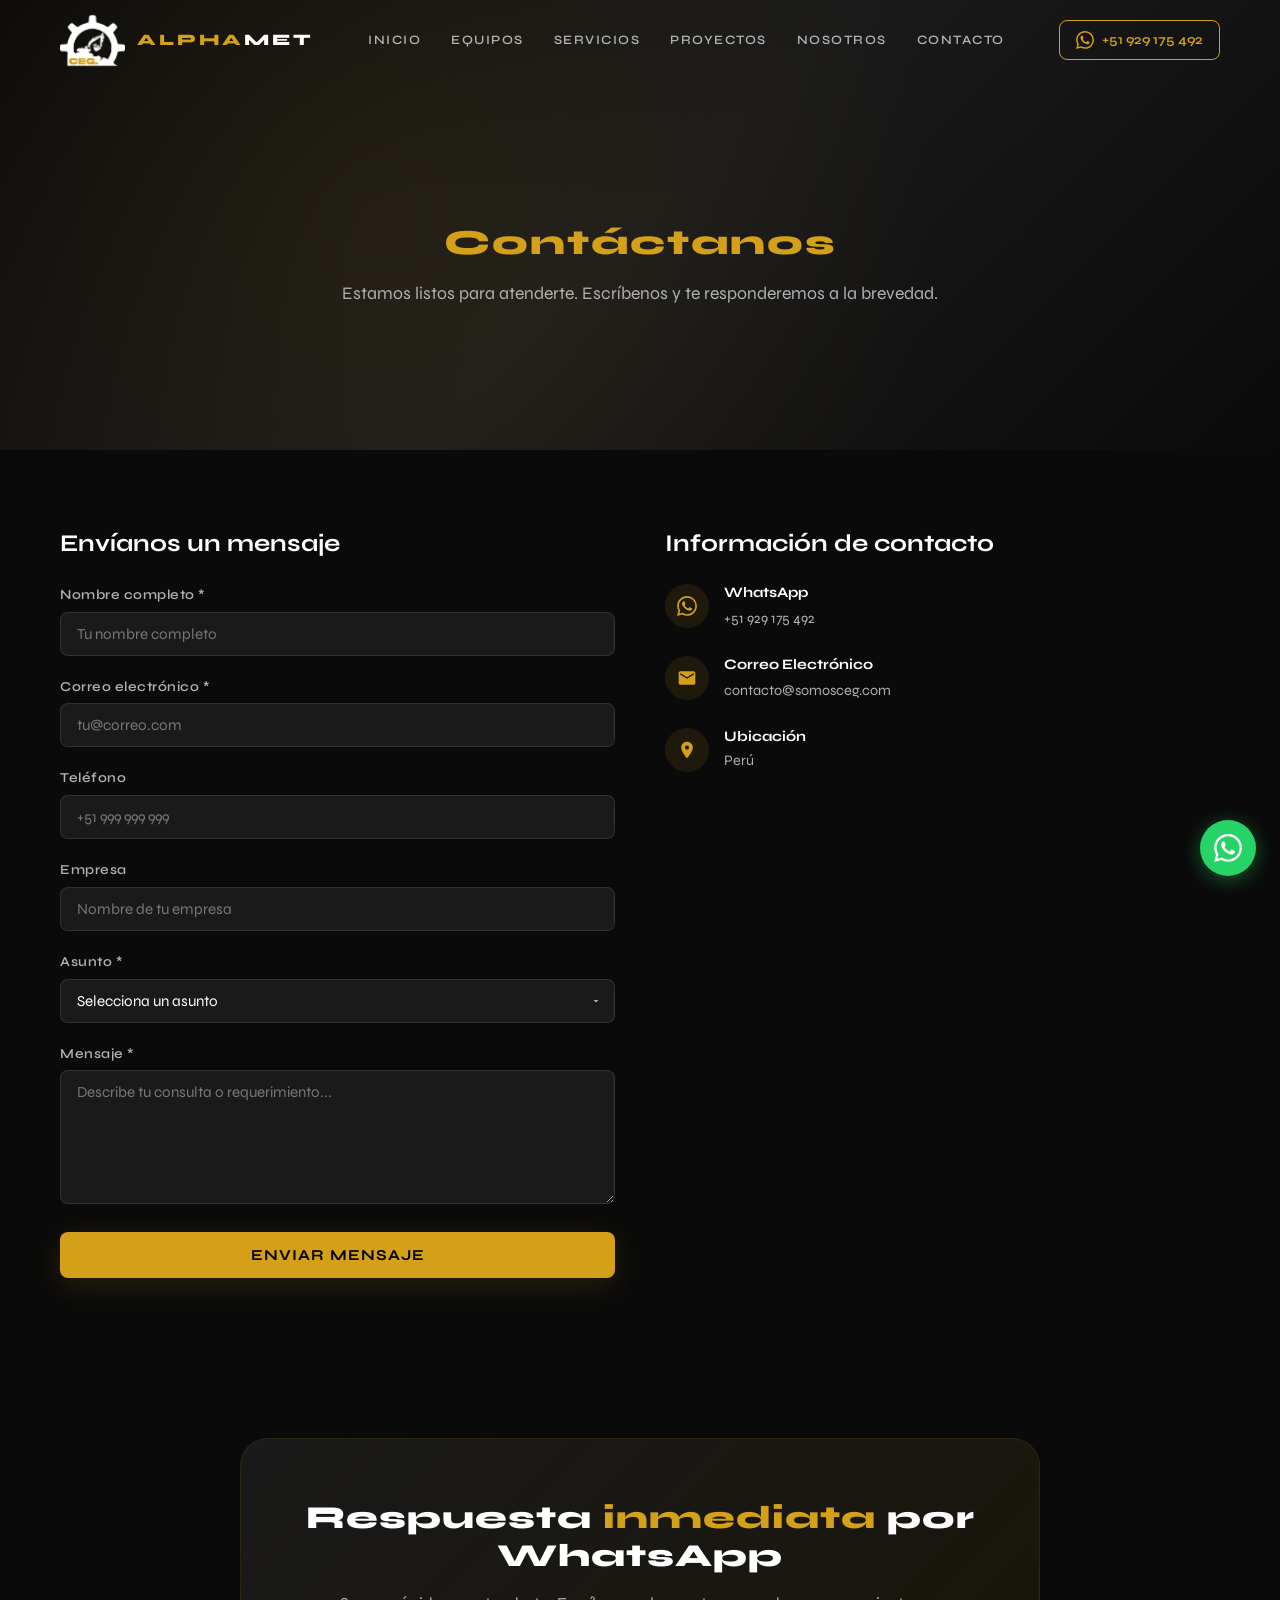
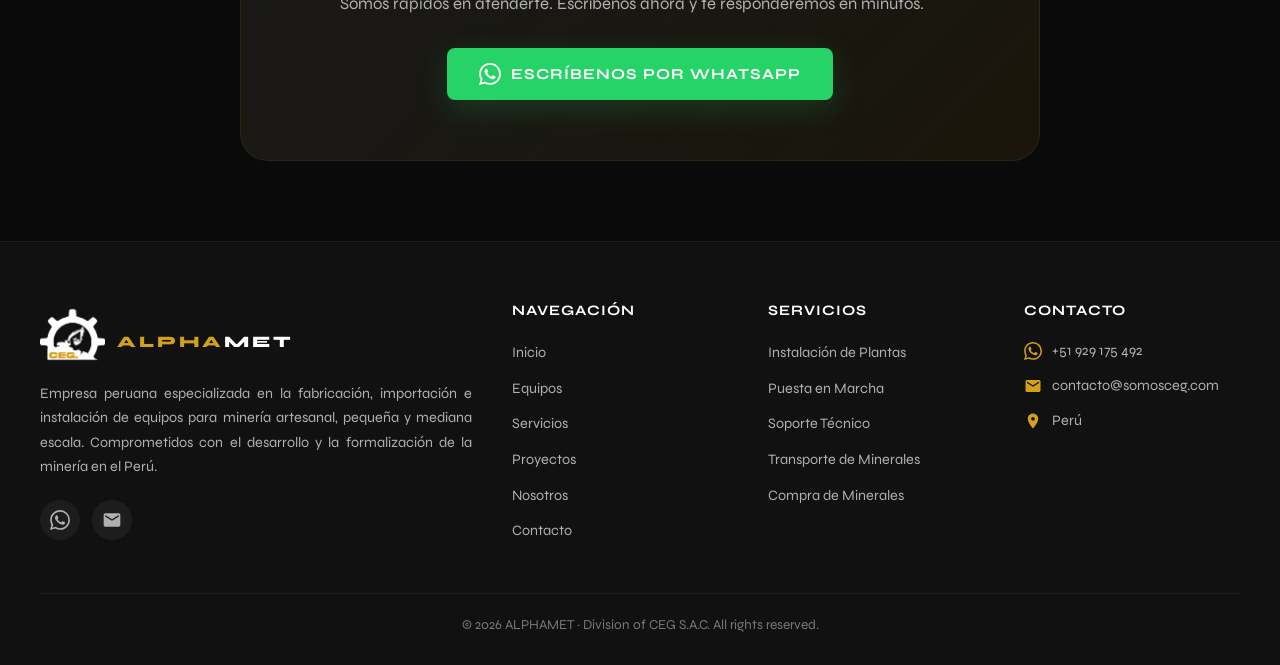
<file: contacto.html>
<!DOCTYPE html>
<html lang="es">
<head>
  <meta charset="UTF-8">
  <meta name="viewport" content="width=device-width, initial-scale=1.0">
  <title>Contacto - ALPHAMET | Cotización de Equipos y Soluciones para Procesamiento Mineral</title>
  <meta name="description" content="Solicita información sobre nuestros equipos, instalación de plantas y servicios técnicos para tu operación. WhatsApp: +51 929 175 492. Atención y Cnsultas 24/7.">
  <meta name="keywords" content="contacto ALPHAMET, cotizacion equipos procesamiento mineral, WhatsApp atencion tecnica, instalacion plantas gravimetricas Peru, espiral concentradora, mesa gravimetrica">
  <meta name="robots" content="index, follow">
  <meta property="og:title" content="Contacto - ALPHAMET">
  <meta property="og:description" content="Contáctanos para cotizaciones y servicios de equipamiento minero en Perú.">
  <link rel="icon" type="image/png" href="assets/icons/favicon.png">
  <link rel="stylesheet" href="/css/styles.css">

  <!-- Meta Pixel Code -->
  <script>
  !function(f,b,e,v,n,t,s)
  {if(f.fbq)return;n=f.fbq=function(){n.callMethod?
  n.callMethod.apply(n,arguments):n.queue.push(arguments)};
  if(!f._fbq)f._fbq=n;n.push=n;n.loaded=!0;n.version='2.0';
  n.queue=[];t=b.createElement(e);t.async=!0;
  t.src=v;s=b.getElementsByTagName(e)[0];
  s.parentNode.insertBefore(t,s)}(window, document,'script',
  'https://connect.facebook.net/en_US/fbevents.js');
  fbq('init', '1701623387689000');
  fbq('track', 'PageView');
  </script>
  <noscript><img height="1" width="1" style="display:none"
  src="https://www.facebook.com/tr?id=1701623387689000&ev=PageView&noscript=1"
  /></noscript>
  <!-- End Meta Pixel Code -->
</head>
<body>

  <!-- HEADER -->
  <header class="header">
    <div class="header__container">
      <a href="/" class="header__logo"><img src="assets/icons/logo.png" alt="ALPHAMET" loading="lazy"><span class="header__logo-text"><span class="logo-alpha">ALPHA</span><span class="logo-met">MET</span></span></a>
      <nav class="header__nav">
        <a href="/">Inicio</a><a href="/equipos.html">Equipos</a><a href="/servicios.html">Servicios</a><a href="/proyectos.html">Proyectos</a><a href="/nosotros.html">Nosotros</a><a href="/contacto.html">Contacto</a>
        <div class="header__cta-mobile">
          <a href="https://wa.me/51929175492" target="_blank" rel="noopener" class="btn-whatsapp-nav">
            <svg viewBox="0 0 24 24"><path d="M17.472 14.382c-.297-.149-1.758-.867-2.03-.967-.273-.099-.471-.148-.67.15-.197.297-.767.966-.94 1.164-.173.199-.347.223-.644.075-.297-.15-1.255-.463-2.39-1.475-.883-.788-1.48-1.761-1.653-2.059-.173-.297-.018-.458.13-.606.134-.133.298-.347.446-.52.149-.174.198-.298.298-.497.099-.198.05-.371-.025-.52-.075-.149-.669-1.612-.916-2.207-.242-.579-.487-.5-.669-.51-.173-.008-.371-.01-.57-.01-.198 0-.52.074-.792.372-.272.297-1.04 1.016-1.04 2.479 0 1.462 1.065 2.875 1.213 3.074.149.198 2.096 3.2 5.077 4.487.709.306 1.262.489 1.694.625.712.227 1.36.195 1.871.118.571-.085 1.758-.719 2.006-1.413.248-.694.248-1.289.173-1.413-.074-.124-.272-.198-.57-.347m-5.421 7.403h-.004a9.87 9.87 0 01-5.031-1.378l-.361-.214-3.741.982.998-3.648-.235-.374a9.86 9.86 0 01-1.51-5.26c.001-5.45 4.436-9.884 9.888-9.884 2.64 0 5.122 1.03 6.988 2.898a9.825 9.825 0 012.893 6.994c-.003 5.45-4.437 9.884-9.885 9.884m8.413-18.297A11.815 11.815 0 0012.05 0C5.495 0 .16 5.335.157 11.892c0 2.096.547 4.142 1.588 5.945L.057 24l6.305-1.654a11.882 11.882 0 005.683 1.448h.005c6.554 0 11.89-5.335 11.893-11.893a11.821 11.821 0 00-3.48-8.413z"/></svg>
            +51 929 175 492
          </a>
        </div>
      </nav>
      <div class="header__cta">
        <a href="https://wa.me/51929175492" target="_blank" rel="noopener" class="btn-whatsapp-nav">
          <svg viewBox="0 0 24 24"><path d="M17.472 14.382c-.297-.149-1.758-.867-2.03-.967-.273-.099-.471-.148-.67.15-.197.297-.767.966-.94 1.164-.173.199-.347.223-.644.075-.297-.15-1.255-.463-2.39-1.475-.883-.788-1.48-1.761-1.653-2.059-.173-.297-.018-.458.13-.606.134-.133.298-.347.446-.52.149-.174.198-.298.298-.497.099-.198.05-.371-.025-.52-.075-.149-.669-1.612-.916-2.207-.242-.579-.487-.5-.669-.51-.173-.008-.371-.01-.57-.01-.198 0-.52.074-.792.372-.272.297-1.04 1.016-1.04 2.479 0 1.462 1.065 2.875 1.213 3.074.149.198 2.096 3.2 5.077 4.487.709.306 1.262.489 1.694.625.712.227 1.36.195 1.871.118.571-.085 1.758-.719 2.006-1.413.248-.694.248-1.289.173-1.413-.074-.124-.272-.198-.57-.347m-5.421 7.403h-.004a9.87 9.87 0 01-5.031-1.378l-.361-.214-3.741.982.998-3.648-.235-.374a9.86 9.86 0 01-1.51-5.26c.001-5.45 4.436-9.884 9.888-9.884 2.64 0 5.122 1.03 6.988 2.898a9.825 9.825 0 012.893 6.994c-.003 5.45-4.437 9.884-9.885 9.884m8.413-18.297A11.815 11.815 0 0012.05 0C5.495 0 .16 5.335.157 11.892c0 2.096.547 4.142 1.588 5.945L.057 24l6.305-1.654a11.882 11.882 0 005.683 1.448h.005c6.554 0 11.89-5.335 11.893-11.893a11.821 11.821 0 00-3.48-8.413z"/></svg>
          +51 929 175 492
        </a>
      </div>
      <button class="header__toggle" aria-label="Abrir menú"><span></span><span></span><span></span></button>
    </div>
  </header>

  <!-- PAGE HERO -->
  <section class="page-hero">
    <div class="page-hero__content">
      <h1 class="page-hero__title"><span>Contáctanos</span></h1>
      <p class="page-hero__subtitle">Estamos listos para atenderte. Escríbenos y te responderemos a la brevedad.</p>
    </div>
  </section>

  <!-- FORMULARIO Y CONTACTO -->
  <section class="section">
    <div class="container">
      <div class="contact-grid">
        <!-- Formulario -->
        <div class="contact-form fade-in">
          <h2 class="contact-form__title">Envíanos un mensaje</h2>
          <form action="https://formspree.io/f/mpqboaby" method="POST">
            <div class="form-group">
              <label for="nombre">Nombre completo *</label>
              <input type="text" id="nombre" name="nombre" placeholder="Tu nombre completo" required>
            </div>
            <div class="form-group">
              <label for="email">Correo electrónico *</label>
              <input type="email" id="email" name="email" placeholder="tu@correo.com" required>
            </div>
            <div class="form-group">
              <label for="telefono">Teléfono</label>
              <input type="tel" id="telefono" name="telefono" placeholder="+51 999 999 999">
            </div>
            <div class="form-group">
              <label for="empresa">Empresa</label>
              <input type="text" id="empresa" name="empresa" placeholder="Nombre de tu empresa">
            </div>
            <div class="form-group">
              <label for="asunto">Asunto *</label>
              <select id="asunto" name="asunto" required>
                <option value="">Selecciona un asunto</option>
                <option value="Cotización equipos">Cotización de Equipos</option>
                <option value="Servicios">Servicios</option>
                <option value="Proyectos">Proyectos</option>
                <option value="Otro">Otro</option>
              </select>
            </div>
            <div class="form-group">
              <label for="mensaje">Mensaje *</label>
              <textarea id="mensaje" name="mensaje" rows="6" placeholder="Describe tu consulta o requerimiento..." required></textarea>
            </div>
            <input type="text" name="_gotcha" style="display:none">
            <button type="submit" class="btn btn-primary btn-block">Enviar Mensaje</button>
          </form>
        </div>

        <!-- Información de contacto -->
        <div class="contact-info fade-in">
          <h2 class="contact-form__title">Información de contacto</h2>

          <div class="contact-info__item">
            <div class="contact-info__icon">
              <svg viewBox="0 0 24 24"><path d="M17.472 14.382c-.297-.149-1.758-.867-2.03-.967-.273-.099-.471-.148-.67.15-.197.297-.767.966-.94 1.164-.173.199-.347.223-.644.075-.297-.15-1.255-.463-2.39-1.475-.883-.788-1.48-1.761-1.653-2.059-.173-.297-.018-.458.13-.606.134-.133.298-.347.446-.52.149-.174.198-.298.298-.497.099-.198.05-.371-.025-.52-.075-.149-.669-1.612-.916-2.207-.242-.579-.487-.5-.669-.51-.173-.008-.371-.01-.57-.01-.198 0-.52.074-.792.372-.272.297-1.04 1.016-1.04 2.479 0 1.462 1.065 2.875 1.213 3.074.149.198 2.096 3.2 5.077 4.487.709.306 1.262.489 1.694.625.712.227 1.36.195 1.871.118.571-.085 1.758-.719 2.006-1.413.248-.694.248-1.289.173-1.413-.074-.124-.272-.198-.57-.347m-5.421 7.403h-.004a9.87 9.87 0 01-5.031-1.378l-.361-.214-3.741.982.998-3.648-.235-.374a9.86 9.86 0 01-1.51-5.26c.001-5.45 4.436-9.884 9.888-9.884 2.64 0 5.122 1.03 6.988 2.898a9.825 9.825 0 012.893 6.994c-.003 5.45-4.437 9.884-9.885 9.884m8.413-18.297A11.815 11.815 0 0012.05 0C5.495 0 .16 5.335.157 11.892c0 2.096.547 4.142 1.588 5.945L.057 24l6.305-1.654a11.882 11.882 0 005.683 1.448h.005c6.554 0 11.89-5.335 11.893-11.893a11.821 11.821 0 00-3.48-8.413z"/></svg>
            </div>
            <div>
              <h4>WhatsApp</h4>
              <a href="https://wa.me/51929175492" target="_blank" rel="noopener">+51 929 175 492</a>
            </div>
          </div>

          <div class="contact-info__item">
            <div class="contact-info__icon">
              <svg viewBox="0 0 24 24"><path d="M20 4H4c-1.1 0-2 .9-2 2v12c0 1.1.9 2 2 2h16c1.1 0 2-.9 2-2V6c0-1.1-.9-2-2-2zm0 4l-8 5-8-5V6l8 5 8-5v2z"/></svg>
            </div>
            <div>
              <h4>Correo Electrónico</h4>
              <a href="mailto:contacto@somosceg.com"><span id="email-contact"></span></a>
              <script>
              document.getElementById('email-contact').innerHTML =
              ['contacto','somosceg.com'].join('@');
              </script>
            </div>
          </div>

          <div class="contact-info__item">
            <div class="contact-info__icon">
              <svg viewBox="0 0 24 24"><path d="M12 2C8.13 2 5 5.13 5 9c0 5.25 7 13 7 13s7-7.75 7-13c0-3.87-3.13-7-7-7zm0 9.5c-1.38 0-2.5-1.12-2.5-2.5s1.12-2.5 2.5-2.5 2.5 1.12 2.5 2.5-1.12 2.5-2.5 2.5z"/></svg>
            </div>
            <div>
              <h4>Ubicación</h4>
              <p>Perú</p>
            </div>
          </div>

          <!-- Mapa Google Maps -->
          <div class="contact-map">
            <iframe 
              src="https://www.google.com/maps/embed?pb=!1m18!1m12!1m3!1d5000!2d-71.5369174!3d-16.3988583!2m3!1f0!2f0!3f0!3m2!1i1024!2i768!4f13.1!3m3!1m2!1s0x0%3A0x0!2zMTbCsDIzJzU1LjkiUyA3McKwMzInMTIuOSJX!5e1!3m2!1ses!2spe!4v1"
              width="100%" 
              height="300" 
              style="border:0; border-radius: 12px; filter: invert(0.9) hue-rotate(180deg);" 
              allowfullscreen="" 
              loading="lazy" 
              referrerpolicy="no-referrer-when-downgrade"
              title="Ubicación ALPHAMET - Arequipa, Perú">
            </iframe>
          </div>
        </div>
      </div>
    </div>
  </section>

  <!-- CTA WHATSAPP -->
  <section class="section">
    <div class="cta-section fade-in">
      <h2 class="cta-section__title">Respuesta <span>inmediata</span> por WhatsApp</h2>
      <p class="cta-section__text">Somos rápidos en atenderte. Escríbenos ahora y te responderemos en minutos.</p>
      <a href="https://wa.me/51929175492" target="_blank" rel="noopener" class="btn btn-whatsapp">
        <svg width="22" height="22" viewBox="0 0 24 24" fill="#fff"><path d="M17.472 14.382c-.297-.149-1.758-.867-2.03-.967-.273-.099-.471-.148-.67.15-.197.297-.767.966-.94 1.164-.173.199-.347.223-.644.075-.297-.15-1.255-.463-2.39-1.475-.883-.788-1.48-1.761-1.653-2.059-.173-.297-.018-.458.13-.606.134-.133.298-.347.446-.52.149-.174.198-.298.298-.497.099-.198.05-.371-.025-.52-.075-.149-.669-1.612-.916-2.207-.242-.579-.487-.5-.669-.51-.173-.008-.371-.01-.57-.01-.198 0-.52.074-.792.372-.272.297-1.04 1.016-1.04 2.479 0 1.462 1.065 2.875 1.213 3.074.149.198 2.096 3.2 5.077 4.487.709.306 1.262.489 1.694.625.712.227 1.36.195 1.871.118.571-.085 1.758-.719 2.006-1.413.248-.694.248-1.289.173-1.413-.074-.124-.272-.198-.57-.347m-5.421 7.403h-.004a9.87 9.87 0 01-5.031-1.378l-.361-.214-3.741.982.998-3.648-.235-.374a9.86 9.86 0 01-1.51-5.26c.001-5.45 4.436-9.884 9.888-9.884 2.64 0 5.122 1.03 6.988 2.898a9.825 9.825 0 012.893 6.994c-.003 5.45-4.437 9.884-9.885 9.884m8.413-18.297A11.815 11.815 0 0012.05 0C5.495 0 .16 5.335.157 11.892c0 2.096.547 4.142 1.588 5.945L.057 24l6.305-1.654a11.882 11.882 0 005.683 1.448h.005c6.554 0 11.89-5.335 11.893-11.893a11.821 11.821 0 00-3.48-8.413z"/></svg>
        Escríbenos por WhatsApp
      </a>
    </div>
  </section>

  <!-- FOOTER -->
  <footer class="footer">
    <div class="footer__grid">
      <div class="footer__brand">
        <a href="/" class="header__logo"><img src="/assets/icons/logo.png" alt="ALPHAMET" loading="lazy"><span class="header__logo-text"><span class="logo-alpha">ALPHA</span><span class="logo-met">MET</span></span></a>
        <p>Empresa peruana especializada en la fabricación, importación e instalación de equipos para minería artesanal, pequeña y mediana escala. Comprometidos con el desarrollo y la formalización de la minería en el Perú.</p>
        <div class="footer__social">
          <a href="https://wa.me/51929175492" target="_blank" rel="noopener" aria-label="WhatsApp"><svg viewBox="0 0 24 24"><path d="M17.472 14.382c-.297-.149-1.758-.867-2.03-.967-.273-.099-.471-.148-.67.15-.197.297-.767.966-.94 1.164-.173.199-.347.223-.644.075-.297-.15-1.255-.463-2.39-1.475-.883-.788-1.48-1.761-1.653-2.059-.173-.297-.018-.458.13-.606.134-.133.298-.347.446-.52.149-.174.198-.298.298-.497.099-.198.05-.371-.025-.52-.075-.149-.669-1.612-.916-2.207-.242-.579-.487-.5-.669-.51-.173-.008-.371-.01-.57-.01-.198 0-.52.074-.792.372-.272.297-1.04 1.016-1.04 2.479 0 1.462 1.065 2.875 1.213 3.074.149.198 2.096 3.2 5.077 4.487.709.306 1.262.489 1.694.625.712.227 1.36.195 1.871.118.571-.085 1.758-.719 2.006-1.413.248-.694.248-1.289.173-1.413-.074-.124-.272-.198-.57-.347m-5.421 7.403h-.004a9.87 9.87 0 01-5.031-1.378l-.361-.214-3.741.982.998-3.648-.235-.374a9.86 9.86 0 01-1.51-5.26c.001-5.45 4.436-9.884 9.888-9.884 2.64 0 5.122 1.03 6.988 2.898a9.825 9.825 0 012.893 6.994c-.003 5.45-4.437 9.884-9.885 9.884m8.413-18.297A11.815 11.815 0 0012.05 0C5.495 0 .16 5.335.157 11.892c0 2.096.547 4.142 1.588 5.945L.057 24l6.305-1.654a11.882 11.882 0 005.683 1.448h.005c6.554 0 11.89-5.335 11.893-11.893a11.821 11.821 0 00-3.48-8.413z"/></svg></a>
          <a href="mailto:contacto@somosceg.com" aria-label="Email"><svg viewBox="0 0 24 24"><path d="M20 4H4c-1.1 0-2 .9-2 2v12c0 1.1.9 2 2 2h16c1.1 0 2-.9 2-2V6c0-1.1-.9-2-2-2zm0 4l-8 5-8-5V6l8 5 8-5v2z"/></svg></a>
        </div>
      </div>
      <div>
        <h4 class="footer__title">Navegación</h4>
        <ul class="footer__links">
          <li><a href="/">Inicio</a></li><li><a href="/equipos.html">Equipos</a></li><li><a href="/servicios.html">Servicios</a></li><li><a href="/proyectos.html">Proyectos</a></li><li><a href="/nosotros.html">Nosotros</a></li><li><a href="/contacto.html">Contacto</a></li>
        </ul>
      </div>
      <div>
        <h4 class="footer__title">Servicios</h4>
        <ul class="footer__links">
          <li><a href="/servicios.html">Instalación de Plantas</a></li><li><a href="/servicios.html">Puesta en Marcha</a></li><li><a href="/servicios.html">Soporte Técnico</a></li><li><a href="/servicios.html">Transporte de Minerales</a></li><li><a href="/servicios.html">Compra de Minerales</a></li>
        </ul>
      </div>
      <div>
        <h4 class="footer__title">Contacto</h4>
        <ul class="footer__contact">
          <li><svg viewBox="0 0 24 24"><path d="M17.472 14.382c-.297-.149-1.758-.867-2.03-.967-.273-.099-.471-.148-.67.15-.197.297-.767.966-.94 1.164-.173.199-.347.223-.644.075-.297-.15-1.255-.463-2.39-1.475-.883-.788-1.48-1.761-1.653-2.059-.173-.297-.018-.458.13-.606.134-.133.298-.347.446-.52.149-.174.198-.298.298-.497.099-.198.05-.371-.025-.52-.075-.149-.669-1.612-.916-2.207-.242-.579-.487-.5-.669-.51-.173-.008-.371-.01-.57-.01-.198 0-.52.074-.792.372-.272.297-1.04 1.016-1.04 2.479 0 1.462 1.065 2.875 1.213 3.074.149.198 2.096 3.2 5.077 4.487.709.306 1.262.489 1.694.625.712.227 1.36.195 1.871.118.571-.085 1.758-.719 2.006-1.413.248-.694.248-1.289.173-1.413-.074-.124-.272-.198-.57-.347m-5.421 7.403h-.004a9.87 9.87 0 01-5.031-1.378l-.361-.214-3.741.982.998-3.648-.235-.374a9.86 9.86 0 01-1.51-5.26c.001-5.45 4.436-9.884 9.888-9.884 2.64 0 5.122 1.03 6.988 2.898a9.825 9.825 0 012.893 6.994c-.003 5.45-4.437 9.884-9.885 9.884m8.413-18.297A11.815 11.815 0 0012.05 0C5.495 0 .16 5.335.157 11.892c0 2.096.547 4.142 1.588 5.945L.057 24l6.305-1.654a11.882 11.882 0 005.683 1.448h.005c6.554 0 11.89-5.335 11.893-11.893a11.821 11.821 0 00-3.48-8.413z"/></svg><span>+51 929 175 492</span></li>
          <li><svg viewBox="0 0 24 24"><path d="M20 4H4c-1.1 0-2 .9-2 2v12c0 1.1.9 2 2 2h16c1.1 0 2-.9 2-2V6c0-1.1-.9-2-2-2zm0 4l-8 5-8-5V6l8 5 8-5v2z"/></svg><span id="email-footer"></span></li>
          <li><svg viewBox="0 0 24 24"><path d="M12 2C8.13 2 5 5.13 5 9c0 5.25 7 13 7 13s7-7.75 7-13c0-3.87-3.13-7-7-7zm0 9.5c-1.38 0-2.5-1.12-2.5-2.5s1.12-2.5 2.5-2.5 2.5 1.12 2.5 2.5-1.12 2.5-2.5 2.5z"/></svg><span>Perú</span></li>
        </ul>
      </div>
    </div>
    <div class="footer__bottom">
      <p>&copy; 2026 ALPHAMET · Division of CEG S.A.C. All rights reserved.</p>
    </div>
  </footer>

  <!-- WHATSAPP FLOAT -->
  <a href="https://wa.me/51929175492" target="_blank" rel="noopener" class="whatsapp-float" aria-label="WhatsApp">
    <svg viewBox="0 0 24 24"><path d="M17.472 14.382c-.297-.149-1.758-.867-2.03-.967-.273-.099-.471-.148-.67.15-.197.297-.767.966-.94 1.164-.173.199-.347.223-.644.075-.297-.15-1.255-.463-2.39-1.475-.883-.788-1.48-1.761-1.653-2.059-.173-.297-.018-.458.13-.606.134-.133.298-.347.446-.52.149-.174.198-.298.298-.497.099-.198.05-.371-.025-.52-.075-.149-.669-1.612-.916-2.207-.242-.579-.487-.5-.669-.51-.173-.008-.371-.01-.57-.01-.198 0-.52.074-.792.372-.272.297-1.04 1.016-1.04 2.479 0 1.462 1.065 2.875 1.213 3.074.149.198 2.096 3.2 5.077 4.487.709.306 1.262.489 1.694.625.712.227 1.36.195 1.871.118.571-.085 1.758-.719 2.006-1.413.248-.694.248-1.289.173-1.413-.074-.124-.272-.198-.57-.347m-5.421 7.403h-.004a9.87 9.87 0 01-5.031-1.378l-.361-.214-3.741.982.998-3.648-.235-.374a9.86 9.86 0 01-1.51-5.26c.001-5.45 4.436-9.884 9.888-9.884 2.64 0 5.122 1.03 6.988 2.898a9.825 9.825 0 012.893 6.994c-.003 5.45-4.437 9.884-9.885 9.884m8.413-18.297A11.815 11.815 0 0012.05 0C5.495 0 .16 5.335.157 11.892c0 2.096.547 4.142 1.588 5.945L.057 24l6.305-1.654a11.882 11.882 0 005.683 1.448h.005c6.554 0 11.89-5.335 11.893-11.893a11.821 11.821 0 00-3.48-8.413z"/></svg>
  </a>

  <script>
  document.getElementById('email-footer').innerHTML =
  ['contacto','somosceg.com'].join('@');
  </script>
  <script>
  document.querySelector('form[action*="formspree"]').addEventListener('submit', function(e) {
    var btn = this.querySelector('button[type="submit"]');
    if (btn) { btn.disabled = true; btn.textContent = 'Enviando...'; }
  });
  </script>
  <script src="/js/main.js"></script>
</body>
</html>
</file>
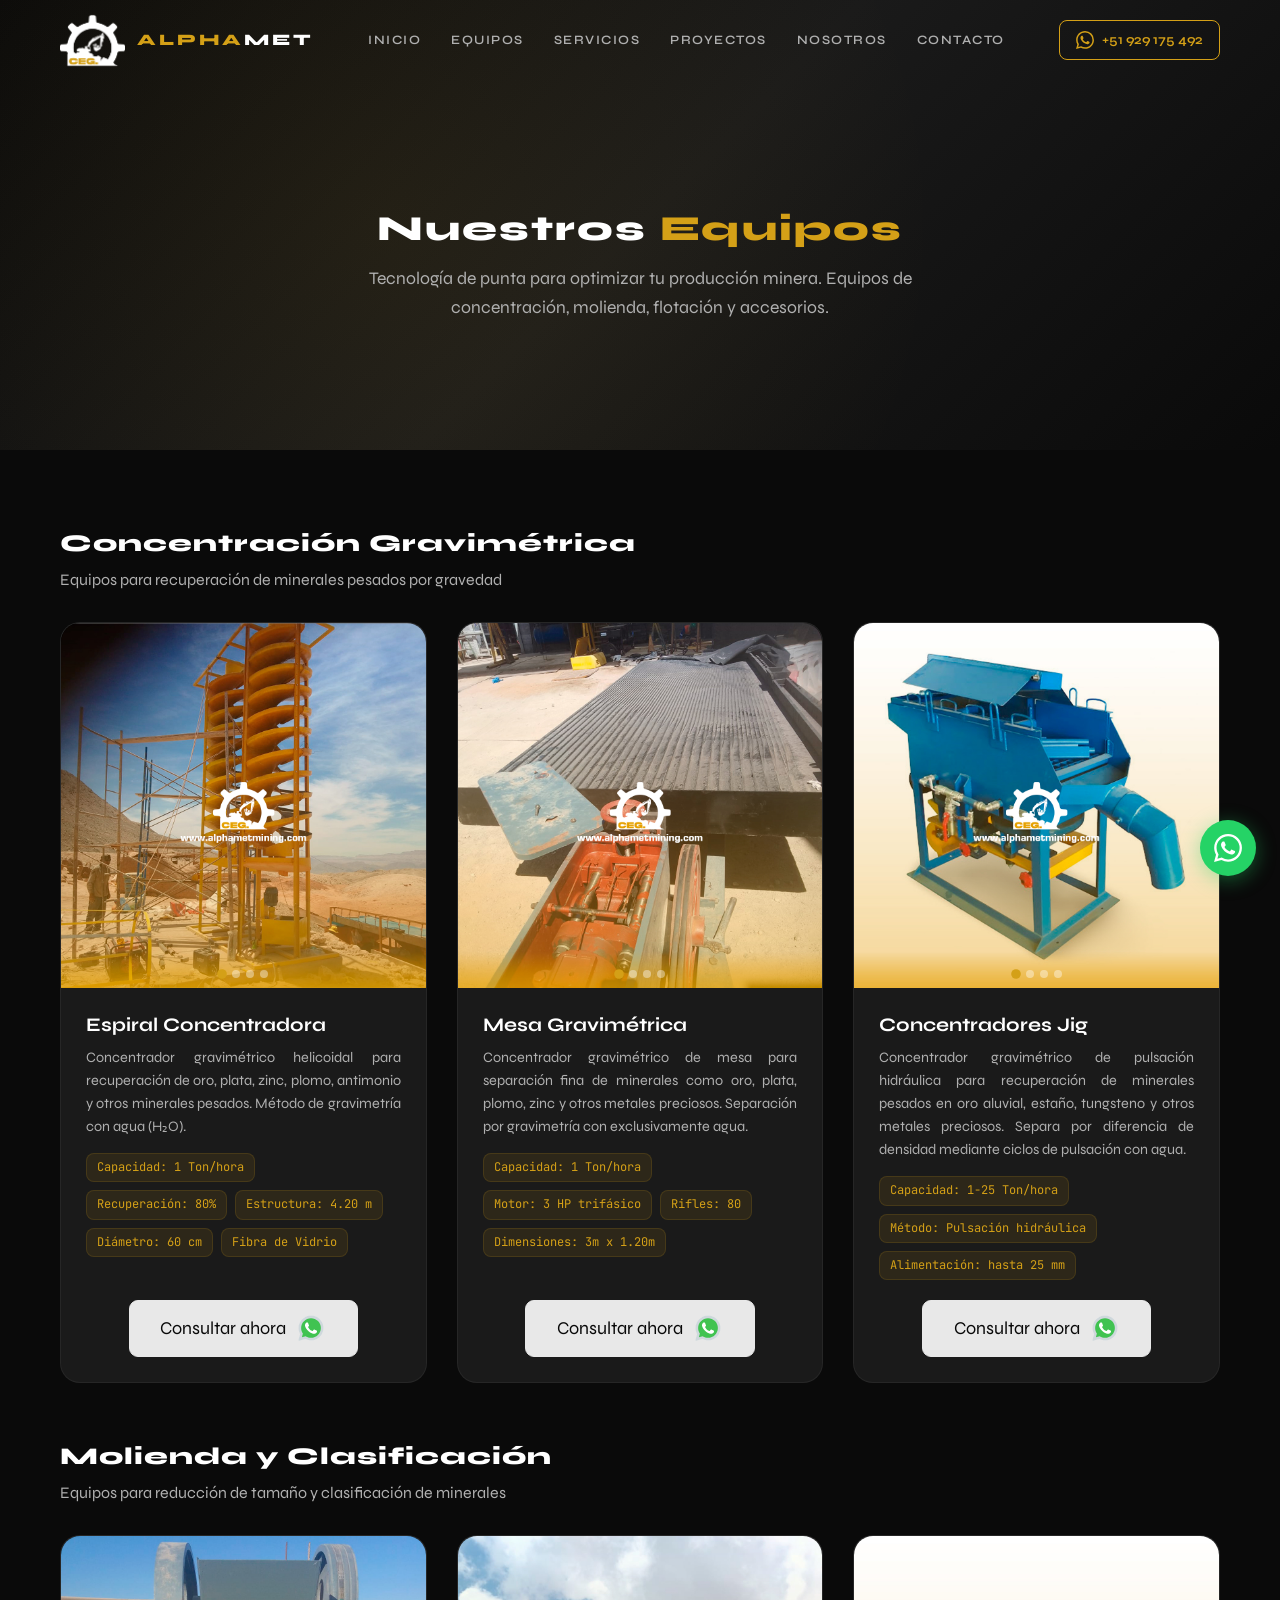
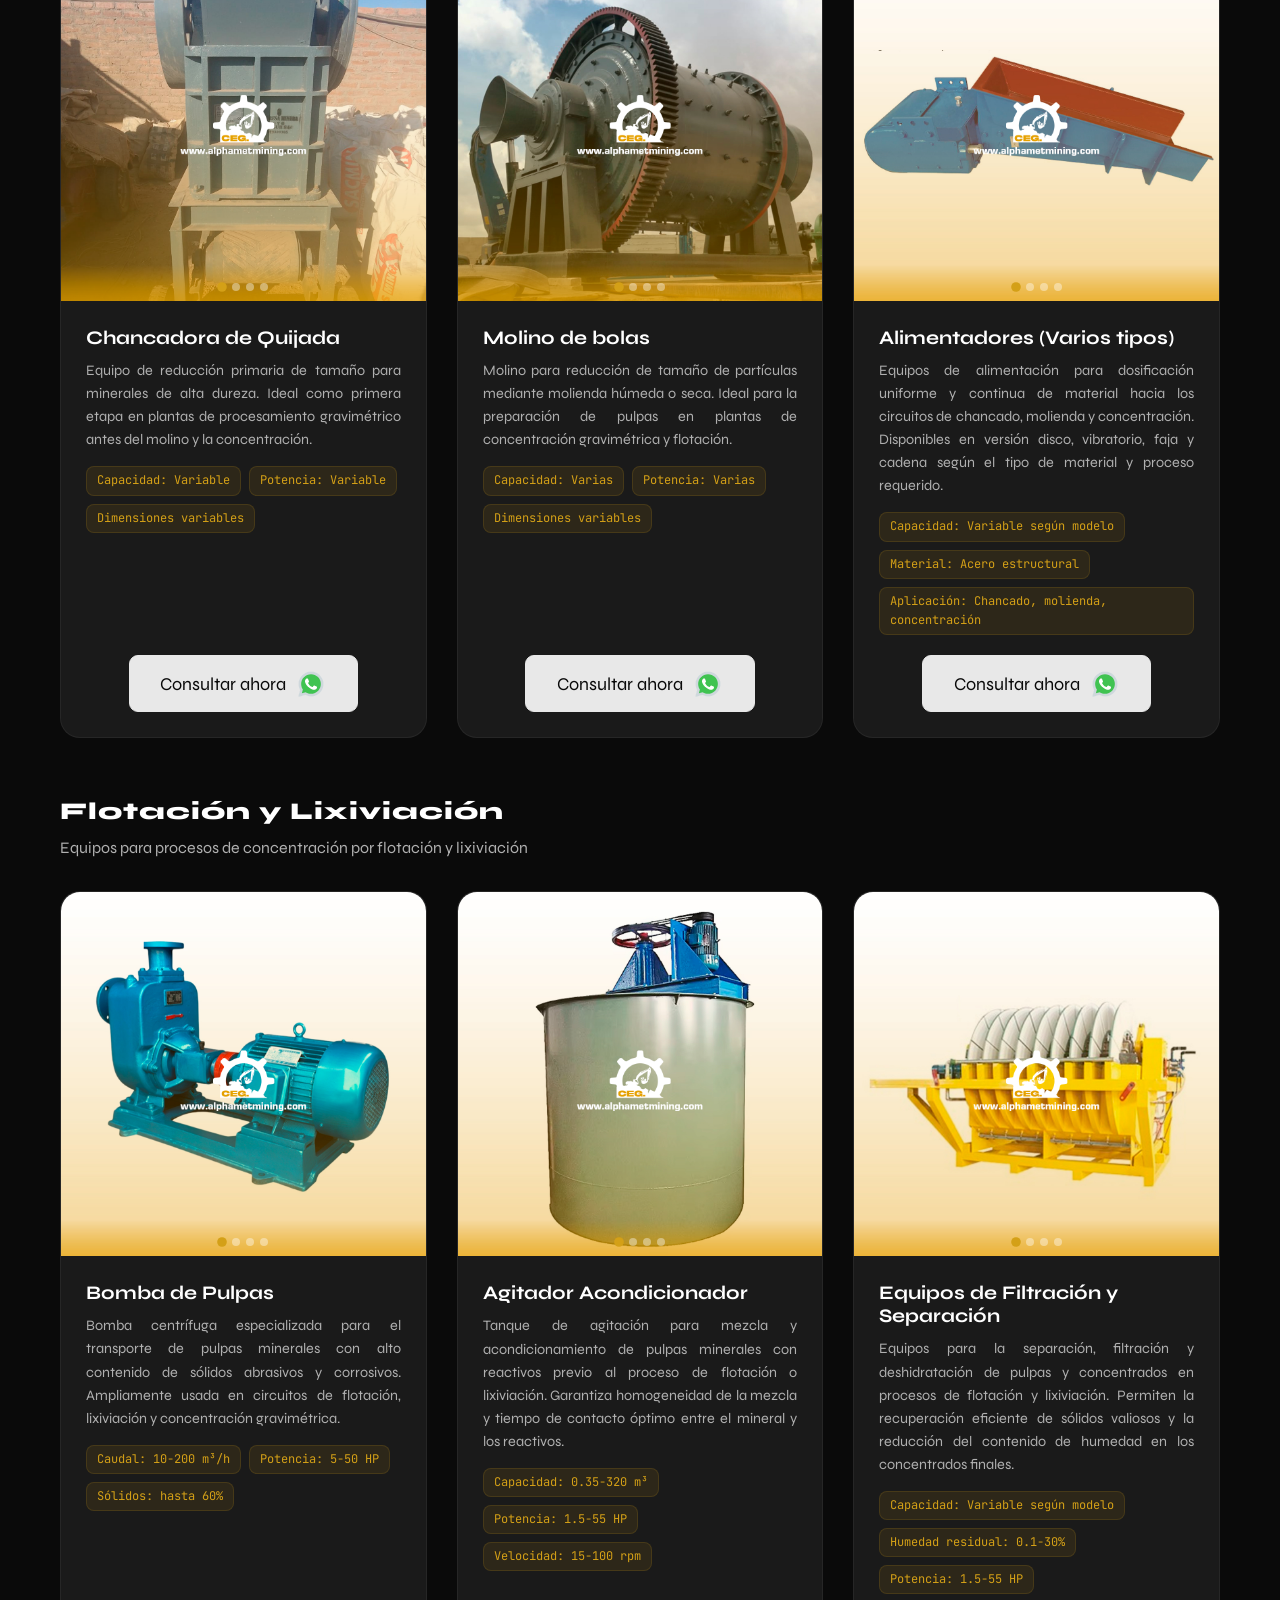
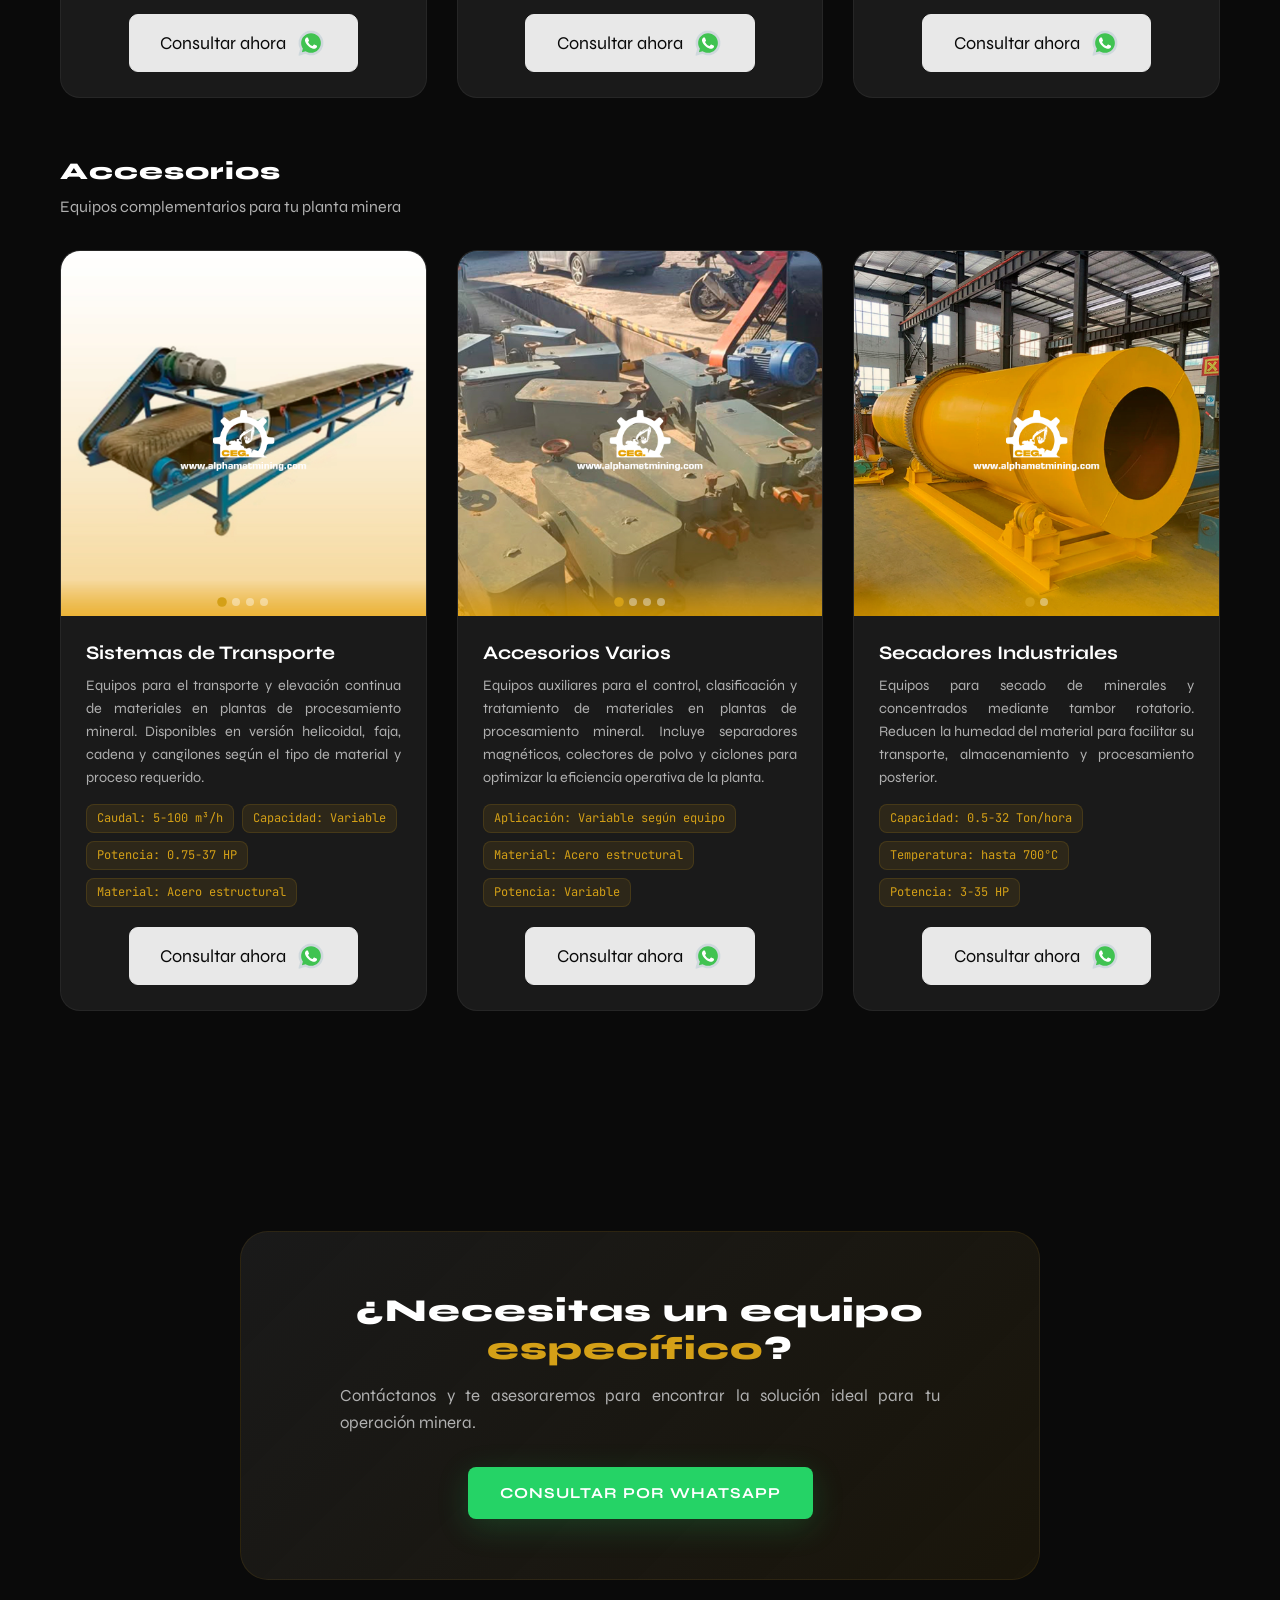
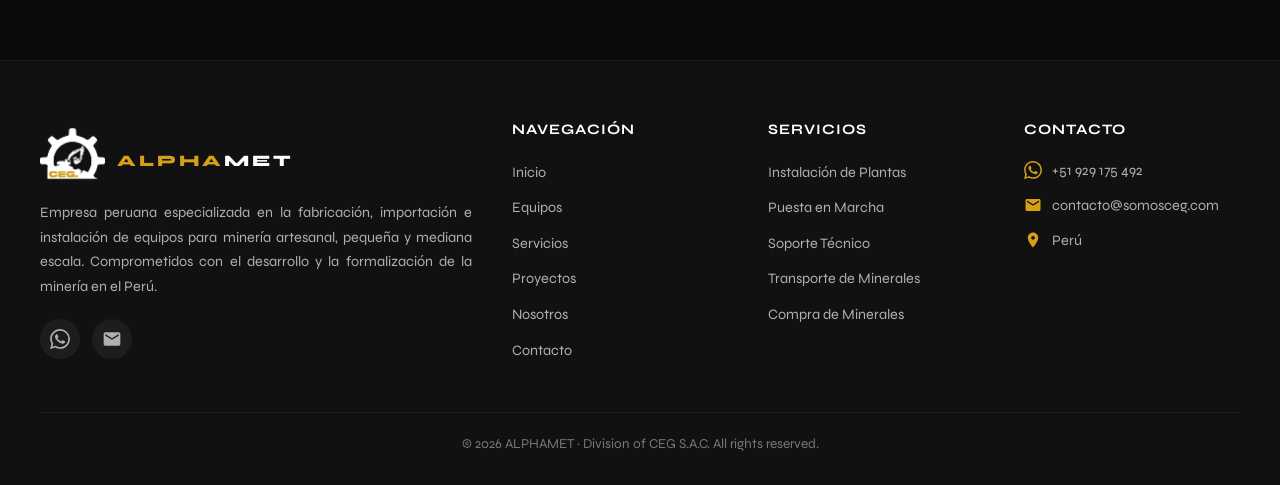
<file: equipos.html>
<!DOCTYPE html>
<html lang="es">
<head>
  <meta charset="UTF-8">
  <meta name="viewport" content="width=device-width, initial-scale=1.0">
  <title>Equipos - ALPHAMET | Espirales, Mesas Gravimétricas, Molinos y más</title>
  <meta name="description" content="Equipos para recuperación de minerales pesados y metales preciosos: espirales concentradoras, mesas gravimétricas, molinos de bolas, chancadoras y celdas de flotación.">
  <meta name="keywords" content="espiral concentradora, mesa gravimetrica, molino de bolas, chancadora quijada, zaranda vibratoria, celda flotacion, equipos mineros Peru">
  <meta name="robots" content="index, follow">
  <meta property="og:title" content="Equipos - ALPHAMET">
  <meta property="og:description" content="Equipos para recuperación eficiente de minerales pesados y metales preciosos en pequeña y mediana escala.">
  <link rel="icon" type="image/png" href="assets/icons/favicon.png">
  <link rel="stylesheet" href="/css/styles.css">

  <!-- Meta Pixel Code -->
  <script>
  !function(f,b,e,v,n,t,s)
  {if(f.fbq)return;n=f.fbq=function(){n.callMethod?
  n.callMethod.apply(n,arguments):n.queue.push(arguments)};
  if(!f._fbq)f._fbq=n;n.push=n;n.loaded=!0;n.version='2.0';
  n.queue=[];t=b.createElement(e);t.async=!0;
  t.src=v;s=b.getElementsByTagName(e)[0];
  s.parentNode.insertBefore(t,s)}(window, document,'script',
  'https://connect.facebook.net/en_US/fbevents.js');
  fbq('init', '1701623387689000');
  fbq('track', 'PageView');
  </script>
  <noscript><img height="1" width="1" style="display:none"
  src="https://www.facebook.com/tr?id=1701623387689000&ev=PageView&noscript=1"
  /></noscript>
  <!-- End Meta Pixel Code -->
</head>
<body>

  <!-- HEADER -->
  <header class="header">
    <div class="header__container">
      <a href="/" class="header__logo"><img src="assets/icons/logo.png" alt="ALPHAMET" loading="lazy"><span class="header__logo-text"><span class="logo-alpha">ALPHA</span><span class="logo-met">MET</span></span></a>
      <nav class="header__nav">
        <a href="/">Inicio</a>
        <a href="/equipos.html">Equipos</a>
        <a href="/servicios.html">Servicios</a>
        <a href="/proyectos.html">Proyectos</a>
        <a href="/nosotros.html">Nosotros</a>
        <a href="/contacto.html">Contacto</a>
        <div class="header__cta-mobile">
          <a href="https://wa.me/51929175492" target="_blank" rel="noopener" class="btn-whatsapp-nav">
            <svg viewBox="0 0 24 24"><path d="M17.472 14.382c-.297-.149-1.758-.867-2.03-.967-.273-.099-.471-.148-.67.15-.197.297-.767.966-.94 1.164-.173.199-.347.223-.644.075-.297-.15-1.255-.463-2.39-1.475-.883-.788-1.48-1.761-1.653-2.059-.173-.297-.018-.458.13-.606.134-.133.298-.347.446-.52.149-.174.198-.298.298-.497.099-.198.05-.371-.025-.52-.075-.149-.669-1.612-.916-2.207-.242-.579-.487-.5-.669-.51-.173-.008-.371-.01-.57-.01-.198 0-.52.074-.792.372-.272.297-1.04 1.016-1.04 2.479 0 1.462 1.065 2.875 1.213 3.074.149.198 2.096 3.2 5.077 4.487.709.306 1.262.489 1.694.625.712.227 1.36.195 1.871.118.571-.085 1.758-.719 2.006-1.413.248-.694.248-1.289.173-1.413-.074-.124-.272-.198-.57-.347m-5.421 7.403h-.004a9.87 9.87 0 01-5.031-1.378l-.361-.214-3.741.982.998-3.648-.235-.374a9.86 9.86 0 01-1.51-5.26c.001-5.45 4.436-9.884 9.888-9.884 2.64 0 5.122 1.03 6.988 2.898a9.825 9.825 0 012.893 6.994c-.003 5.45-4.437 9.884-9.885 9.884m8.413-18.297A11.815 11.815 0 0012.05 0C5.495 0 .16 5.335.157 11.892c0 2.096.547 4.142 1.588 5.945L.057 24l6.305-1.654a11.882 11.882 0 005.683 1.448h.005c6.554 0 11.89-5.335 11.893-11.893a11.821 11.821 0 00-3.48-8.413z"/></svg>
            +51 929 175 492
          </a>
        </div>
      </nav>
      <div class="header__cta">
        <a href="https://wa.me/51929175492" target="_blank" rel="noopener" class="btn-whatsapp-nav">
          <svg viewBox="0 0 24 24"><path d="M17.472 14.382c-.297-.149-1.758-.867-2.03-.967-.273-.099-.471-.148-.67.15-.197.297-.767.966-.94 1.164-.173.199-.347.223-.644.075-.297-.15-1.255-.463-2.39-1.475-.883-.788-1.48-1.761-1.653-2.059-.173-.297-.018-.458.13-.606.134-.133.298-.347.446-.52.149-.174.198-.298.298-.497.099-.198.05-.371-.025-.52-.075-.149-.669-1.612-.916-2.207-.242-.579-.487-.5-.669-.51-.173-.008-.371-.01-.57-.01-.198 0-.52.074-.792.372-.272.297-1.04 1.016-1.04 2.479 0 1.462 1.065 2.875 1.213 3.074.149.198 2.096 3.2 5.077 4.487.709.306 1.262.489 1.694.625.712.227 1.36.195 1.871.118.571-.085 1.758-.719 2.006-1.413.248-.694.248-1.289.173-1.413-.074-.124-.272-.198-.57-.347m-5.421 7.403h-.004a9.87 9.87 0 01-5.031-1.378l-.361-.214-3.741.982.998-3.648-.235-.374a9.86 9.86 0 01-1.51-5.26c.001-5.45 4.436-9.884 9.888-9.884 2.64 0 5.122 1.03 6.988 2.898a9.825 9.825 0 012.893 6.994c-.003 5.45-4.437 9.884-9.885 9.884m8.413-18.297A11.815 11.815 0 0012.05 0C5.495 0 .16 5.335.157 11.892c0 2.096.547 4.142 1.588 5.945L.057 24l6.305-1.654a11.882 11.882 0 005.683 1.448h.005c6.554 0 11.89-5.335 11.893-11.893a11.821 11.821 0 00-3.48-8.413z"/></svg>
          +51 929 175 492
        </a>
      </div>
      <button class="header__toggle" aria-label="Abrir menú">
        <span></span><span></span><span></span>
      </button>
    </div>
  </header>

  <!-- PAGE HERO -->
  <section class="page-hero">
    <div class="page-hero__content">
      <h1 class="page-hero__title">Nuestros <span>Equipos</span></h1>
      <p class="page-hero__subtitle">Tecnología de punta para optimizar tu producción minera. Equipos de concentración, molienda, flotación y accesorios.</p>
    </div>
  </section>

  <!-- CATÁLOGO DE EQUIPOS (generado dinámicamente desde js/productos-data.js) -->
  <section class="section">
    <div class="container" id="catalogo-equipos">
      <!-- El contenido se genera automáticamente desde productos-data.js -->
    </div>
  </section>

  <!-- CTA -->
  <section class="section">
    <div class="cta-section fade-in">
      <h2 class="cta-section__title">¿Necesitas un equipo <span>específico</span>?</h2>
      <p class="cta-section__text">Contáctanos y te asesoraremos para encontrar la solución ideal para tu operación minera.</p>
      <a href="https://wa.me/51929175492" target="_blank" rel="noopener" class="btn btn-whatsapp">Consultar por WhatsApp</a>
    </div>
  </section>

  <!-- FOOTER -->
  <footer class="footer">
    <div class="footer__grid">
      <div class="footer__brand">
        <a href="/" class="header__logo"><img src="/assets/icons/logo.png" alt="ALPHAMET" loading="lazy"><span class="header__logo-text"><span class="logo-alpha">ALPHA</span><span class="logo-met">MET</span></span></a>
        <p>Empresa peruana especializada en la fabricación, importación e instalación de equipos para minería artesanal, pequeña y mediana escala. Comprometidos con el desarrollo y la formalización de la minería en el Perú.</p>
        <div class="footer__social">
          <a href="https://wa.me/51929175492" target="_blank" rel="noopener" aria-label="WhatsApp">
            <svg viewBox="0 0 24 24"><path d="M17.472 14.382c-.297-.149-1.758-.867-2.03-.967-.273-.099-.471-.148-.67.15-.197.297-.767.966-.94 1.164-.173.199-.347.223-.644.075-.297-.15-1.255-.463-2.39-1.475-.883-.788-1.48-1.761-1.653-2.059-.173-.297-.018-.458.13-.606.134-.133.298-.347.446-.52.149-.174.198-.298.298-.497.099-.198.05-.371-.025-.52-.075-.149-.669-1.612-.916-2.207-.242-.579-.487-.5-.669-.51-.173-.008-.371-.01-.57-.01-.198 0-.52.074-.792.372-.272.297-1.04 1.016-1.04 2.479 0 1.462 1.065 2.875 1.213 3.074.149.198 2.096 3.2 5.077 4.487.709.306 1.262.489 1.694.625.712.227 1.36.195 1.871.118.571-.085 1.758-.719 2.006-1.413.248-.694.248-1.289.173-1.413-.074-.124-.272-.198-.57-.347m-5.421 7.403h-.004a9.87 9.87 0 01-5.031-1.378l-.361-.214-3.741.982.998-3.648-.235-.374a9.86 9.86 0 01-1.51-5.26c.001-5.45 4.436-9.884 9.888-9.884 2.64 0 5.122 1.03 6.988 2.898a9.825 9.825 0 012.893 6.994c-.003 5.45-4.437 9.884-9.885 9.884m8.413-18.297A11.815 11.815 0 0012.05 0C5.495 0 .16 5.335.157 11.892c0 2.096.547 4.142 1.588 5.945L.057 24l6.305-1.654a11.882 11.882 0 005.683 1.448h.005c6.554 0 11.89-5.335 11.893-11.893a11.821 11.821 0 00-3.48-8.413z"/></svg>
          </a>
          <a href="mailto:contacto@somosceg.com" aria-label="Email">
            <svg viewBox="0 0 24 24"><path d="M20 4H4c-1.1 0-2 .9-2 2v12c0 1.1.9 2 2 2h16c1.1 0 2-.9 2-2V6c0-1.1-.9-2-2-2zm0 4l-8 5-8-5V6l8 5 8-5v2z"/></svg>
          </a>
        </div>
      </div>
      <div>
        <h4 class="footer__title">Navegación</h4>
        <ul class="footer__links">
          <li><a href="/">Inicio</a></li>
          <li><a href="/equipos.html">Equipos</a></li>
          <li><a href="/servicios.html">Servicios</a></li>
          <li><a href="/proyectos.html">Proyectos</a></li>
          <li><a href="/nosotros.html">Nosotros</a></li>
          <li><a href="/contacto.html">Contacto</a></li>
        </ul>
      </div>
      <div>
        <h4 class="footer__title">Servicios</h4>
        <ul class="footer__links">
          <li><a href="/servicios.html">Instalación de Plantas</a></li>
          <li><a href="/servicios.html">Puesta en Marcha</a></li>
          <li><a href="/servicios.html">Soporte Técnico</a></li>
          <li><a href="/servicios.html">Transporte de Minerales</a></li>
          <li><a href="/servicios.html">Compra de Minerales</a></li>
        </ul>
      </div>
      <div>
        <h4 class="footer__title">Contacto</h4>
        <ul class="footer__contact">
          <li>
            <svg viewBox="0 0 24 24"><path d="M17.472 14.382c-.297-.149-1.758-.867-2.03-.967-.273-.099-.471-.148-.67.15-.197.297-.767.966-.94 1.164-.173.199-.347.223-.644.075-.297-.15-1.255-.463-2.39-1.475-.883-.788-1.48-1.761-1.653-2.059-.173-.297-.018-.458.13-.606.134-.133.298-.347.446-.52.149-.174.198-.298.298-.497.099-.198.05-.371-.025-.52-.075-.149-.669-1.612-.916-2.207-.242-.579-.487-.5-.669-.51-.173-.008-.371-.01-.57-.01-.198 0-.52.074-.792.372-.272.297-1.04 1.016-1.04 2.479 0 1.462 1.065 2.875 1.213 3.074.149.198 2.096 3.2 5.077 4.487.709.306 1.262.489 1.694.625.712.227 1.36.195 1.871.118.571-.085 1.758-.719 2.006-1.413.248-.694.248-1.289.173-1.413-.074-.124-.272-.198-.57-.347m-5.421 7.403h-.004a9.87 9.87 0 01-5.031-1.378l-.361-.214-3.741.982.998-3.648-.235-.374a9.86 9.86 0 01-1.51-5.26c.001-5.45 4.436-9.884 9.888-9.884 2.64 0 5.122 1.03 6.988 2.898a9.825 9.825 0 012.893 6.994c-.003 5.45-4.437 9.884-9.885 9.884m8.413-18.297A11.815 11.815 0 0012.05 0C5.495 0 .16 5.335.157 11.892c0 2.096.547 4.142 1.588 5.945L.057 24l6.305-1.654a11.882 11.882 0 005.683 1.448h.005c6.554 0 11.89-5.335 11.893-11.893a11.821 11.821 0 00-3.48-8.413z"/></svg>
            <span>+51 929 175 492</span>
          </li>
          <li>
            <svg viewBox="0 0 24 24"><path d="M20 4H4c-1.1 0-2 .9-2 2v12c0 1.1.9 2 2 2h16c1.1 0 2-.9 2-2V6c0-1.1-.9-2-2-2zm0 4l-8 5-8-5V6l8 5 8-5v2z"/></svg>
            <span id="email-footer-equipos"></span>
          </li>
          <li>
            <svg viewBox="0 0 24 24"><path d="M12 2C8.13 2 5 5.13 5 9c0 5.25 7 13 7 13s7-7.75 7-13c0-3.87-3.13-7-7-7zm0 9.5c-1.38 0-2.5-1.12-2.5-2.5s1.12-2.5 2.5-2.5 2.5 1.12 2.5 2.5-1.12 2.5-2.5 2.5z"/></svg>
            <span>Perú</span>
          </li>
        </ul>
      </div>
    </div>
    <div class="footer__bottom">
      <p>&copy; 2026 ALPHAMET · Division of CEG S.A.C. All rights reserved.</p>
    </div>
  </footer>

  <!-- WHATSAPP FLOAT -->
  <a href="https://wa.me/51929175492" target="_blank" rel="noopener" class="whatsapp-float" aria-label="WhatsApp">
    <svg viewBox="0 0 24 24"><path d="M17.472 14.382c-.297-.149-1.758-.867-2.03-.967-.273-.099-.471-.148-.67.15-.197.297-.767.966-.94 1.164-.173.199-.347.223-.644.075-.297-.15-1.255-.463-2.39-1.475-.883-.788-1.48-1.761-1.653-2.059-.173-.297-.018-.458.13-.606.134-.133.298-.347.446-.52.149-.174.198-.298.298-.497.099-.198.05-.371-.025-.52-.075-.149-.669-1.612-.916-2.207-.242-.579-.487-.5-.669-.51-.173-.008-.371-.01-.57-.01-.198 0-.52.074-.792.372-.272.297-1.04 1.016-1.04 2.479 0 1.462 1.065 2.875 1.213 3.074.149.198 2.096 3.2 5.077 4.487.709.306 1.262.489 1.694.625.712.227 1.36.195 1.871.118.571-.085 1.758-.719 2.006-1.413.248-.694.248-1.289.173-1.413-.074-.124-.272-.198-.57-.347m-5.421 7.403h-.004a9.87 9.87 0 01-5.031-1.378l-.361-.214-3.741.982.998-3.648-.235-.374a9.86 9.86 0 01-1.51-5.26c.001-5.45 4.436-9.884 9.888-9.884 2.64 0 5.122 1.03 6.988 2.898a9.825 9.825 0 012.893 6.994c-.003 5.45-4.437 9.884-9.885 9.884m8.413-18.297A11.815 11.815 0 0012.05 0C5.495 0 .16 5.335.157 11.892c0 2.096.547 4.142 1.588 5.945L.057 24l6.305-1.654a11.882 11.882 0 005.683 1.448h.005c6.554 0 11.89-5.335 11.893-11.893a11.821 11.821 0 00-3.48-8.413z"/></svg>
  </a>

  <script>
  document.getElementById('email-footer-equipos').innerHTML = 
  ['contacto','somosceg.com'].join('@');
  </script>
  <script src="/js/productos-data.js"></script>
  <script src="/js/main.js"></script>
  <script>
    // Generar catálogo de equipos dinámicamente desde productos-data.js
    document.addEventListener('DOMContentLoaded', function () {
      var catalogo = document.getElementById('catalogo-equipos');
      if (catalogo) {
        var categorias = ['concentracion_gravimetrica', 'molienda_clasificacion', 'flotacion_lixiviacion', 'accesorios'];
        var html = '';
        categorias.forEach(function (key) {
          html += generarCategoriaHTML(key);
        });
        catalogo.innerHTML = html;

        // Activar animaciones fade-in para los nuevos elementos
        var nuevosFade = catalogo.querySelectorAll('.fade-in');
        nuevosFade.forEach(function (el) {
          setTimeout(function () {
            el.classList.add('visible');
          }, 100);
        });
      }
    });
  </script>
</body>
</html>
</file>
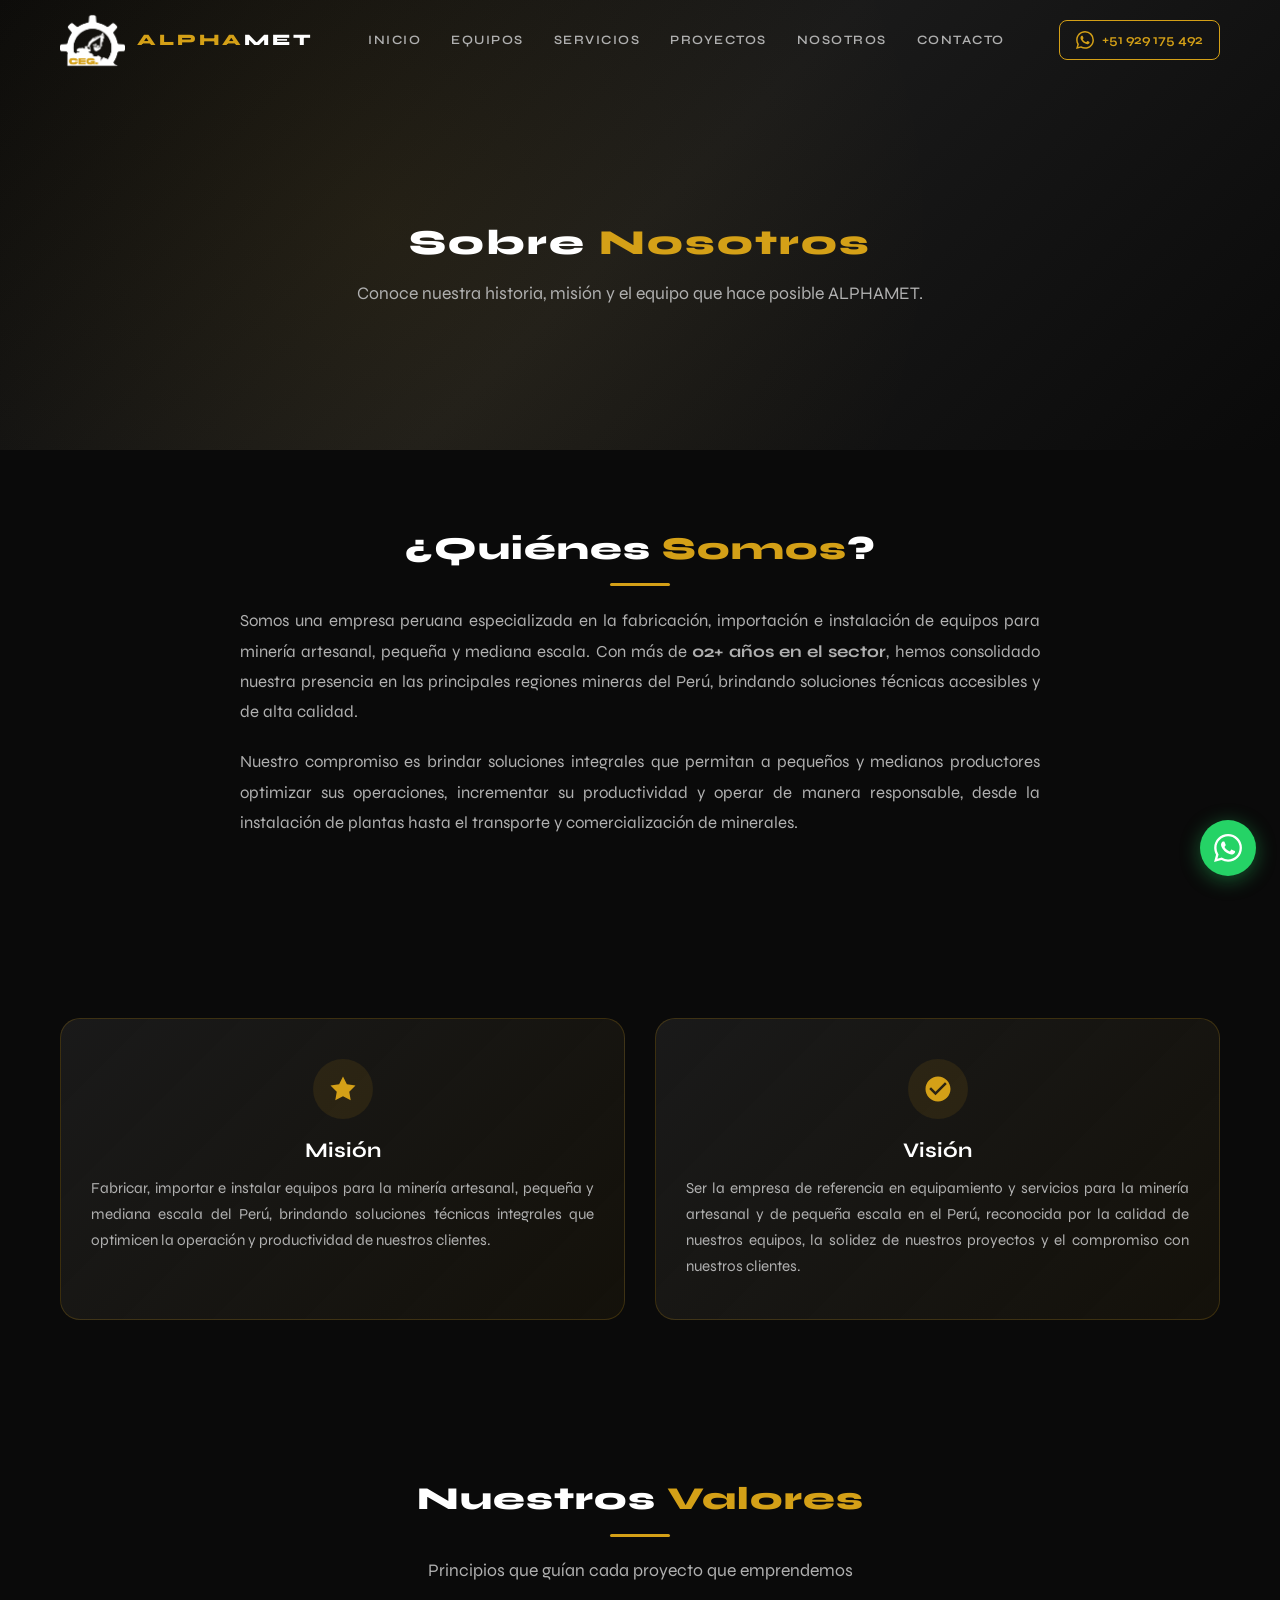
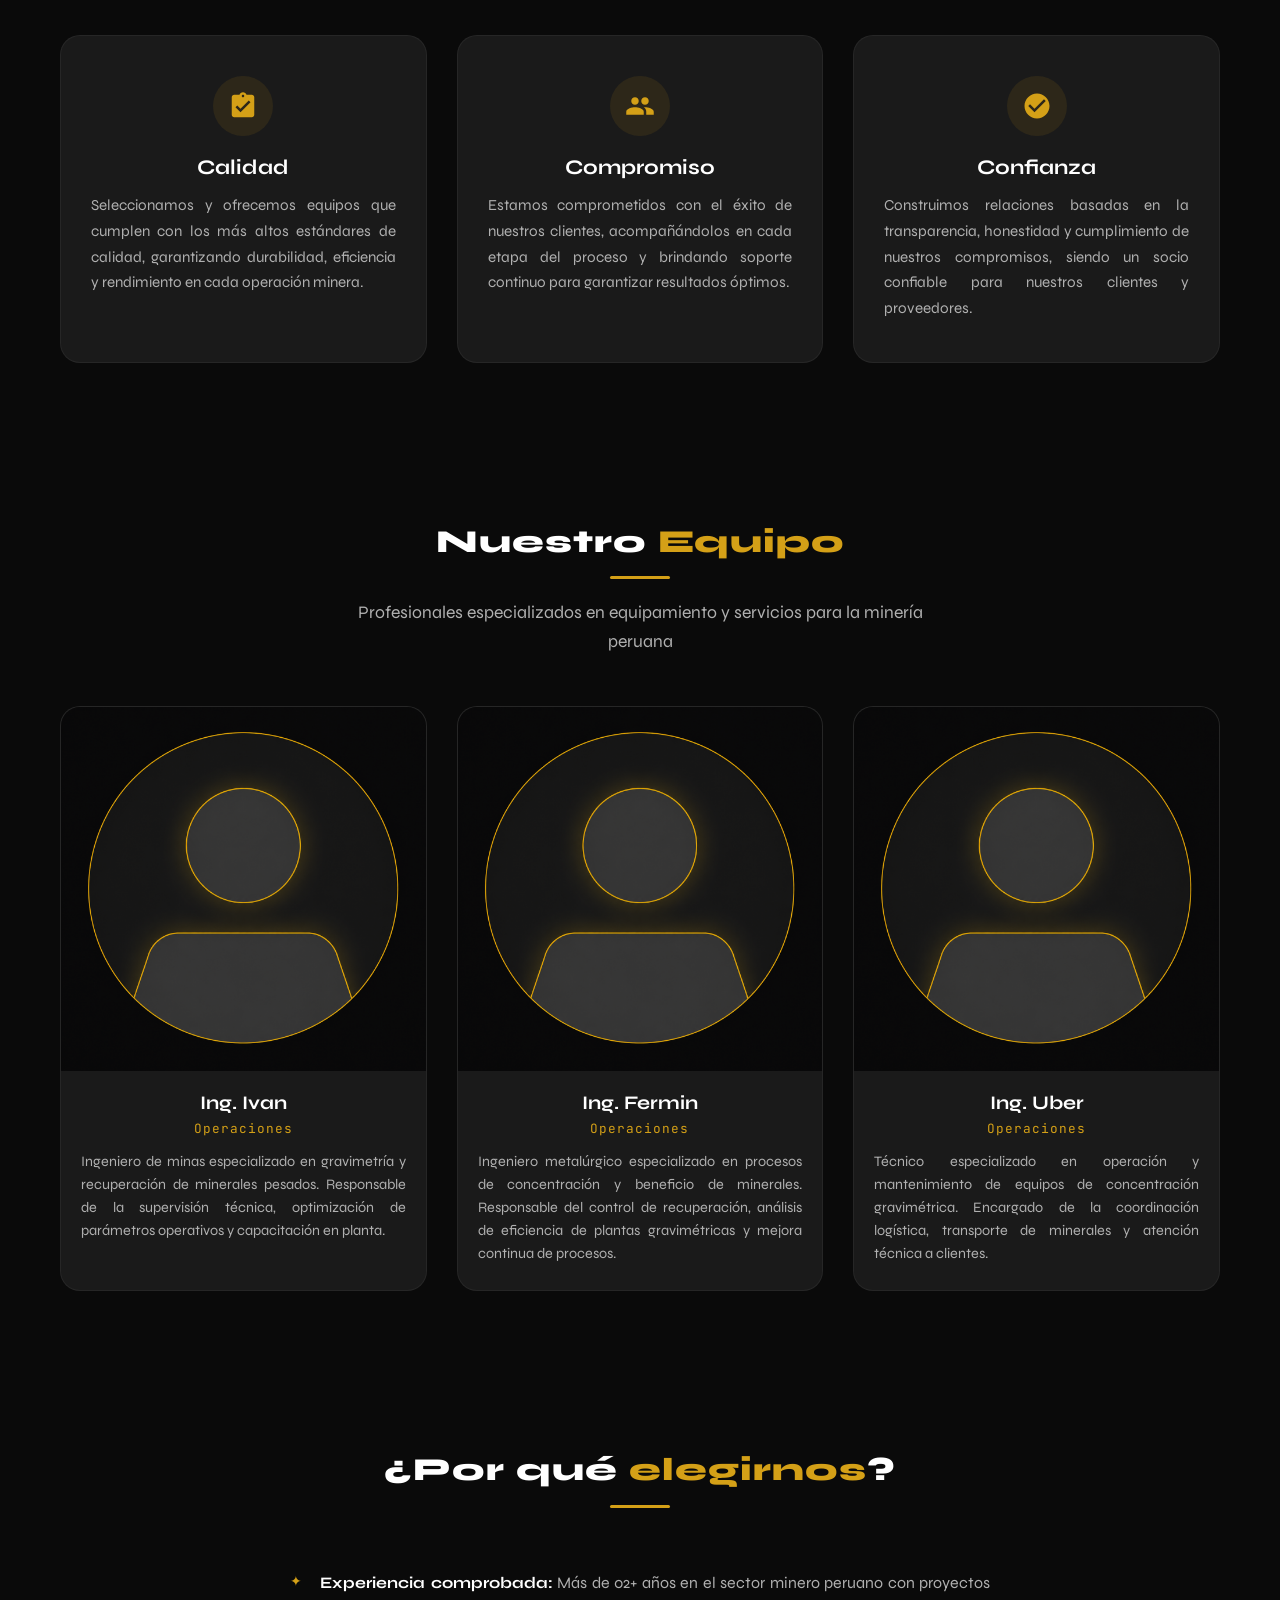
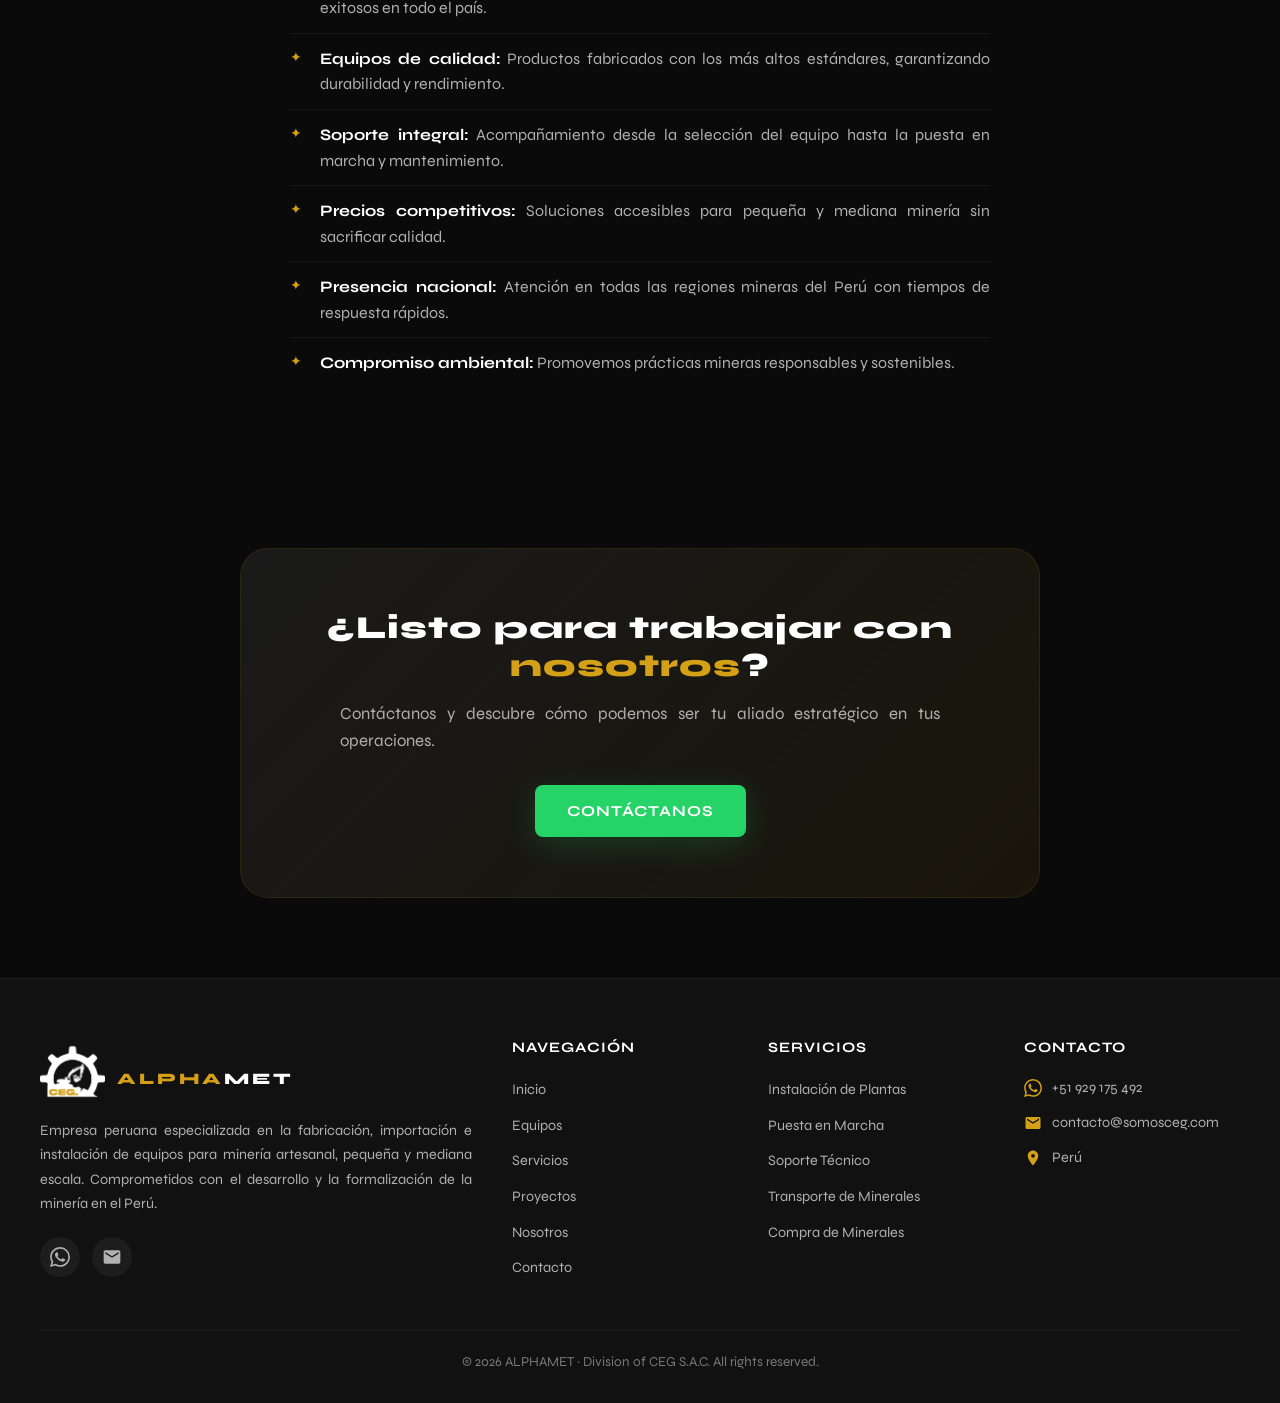
<file: nosotros.html>
<!DOCTYPE html>
<html lang="es">
<head>
  <meta charset="UTF-8">
  <meta name="viewport" content="width=device-width, initial-scale=1.0">
  <title>Nosotros - ALPHAMET | Empresa Especializada en Fabricación, Instalación y Servicios para Procesamiento Mineral</title>
  <meta name="description" content="Conoce ALPHAMET, empresa peruana especializada en fabricación, importación e instalación de equipos para minería artesanal, pequeña y mediana escala.">
  <meta name="keywords" content="ALPHAMET empresa minera, equipos mineros Peru, empresa mineria artesanal Peru">
  <meta name="robots" content="index, follow">
  <meta property="og:title" content="Nosotros - ALPHAMET">
  <meta property="og:description" content="Empresa especializada en equipos y servicios para la optimización de procesos en minería artesanal y pequeña escala.">
  <link rel="icon" type="image/png" href="assets/icons/favicon.png">
  <link rel="stylesheet" href="/css/styles.css">

  <!-- Meta Pixel Code -->
  <script>
  !function(f,b,e,v,n,t,s)
  {if(f.fbq)return;n=f.fbq=function(){n.callMethod?
  n.callMethod.apply(n,arguments):n.queue.push(arguments)};
  if(!f._fbq)f._fbq=n;n.push=n;n.loaded=!0;n.version='2.0';
  n.queue=[];t=b.createElement(e);t.async=!0;
  t.src=v;s=b.getElementsByTagName(e)[0];
  s.parentNode.insertBefore(t,s)}(window, document,'script',
  'https://connect.facebook.net/en_US/fbevents.js');
  fbq('init', '1701623387689000');
  fbq('track', 'PageView');
  </script>
  <noscript><img height="1" width="1" style="display:none"
  src="https://www.facebook.com/tr?id=1701623387689000&ev=PageView&noscript=1"
  /></noscript>
  <!-- End Meta Pixel Code -->
</head>
<body>

  <!-- HEADER -->
  <header class="header">
    <div class="header__container">
      <a href="/" class="header__logo"><img src="assets/icons/logo.png" alt="ALPHAMET" loading="lazy"><span class="header__logo-text"><span class="logo-alpha">ALPHA</span><span class="logo-met">MET</span></span></a>
      <nav class="header__nav">
        <a href="/">Inicio</a><a href="/equipos.html">Equipos</a><a href="/servicios.html">Servicios</a><a href="/proyectos.html">Proyectos</a><a href="/nosotros.html">Nosotros</a><a href="/contacto.html">Contacto</a>
        <div class="header__cta-mobile">
          <a href="https://wa.me/51929175492" target="_blank" rel="noopener" class="btn-whatsapp-nav">
            <svg viewBox="0 0 24 24"><path d="M17.472 14.382c-.297-.149-1.758-.867-2.03-.967-.273-.099-.471-.148-.67.15-.197.297-.767.966-.94 1.164-.173.199-.347.223-.644.075-.297-.15-1.255-.463-2.39-1.475-.883-.788-1.48-1.761-1.653-2.059-.173-.297-.018-.458.13-.606.134-.133.298-.347.446-.52.149-.174.198-.298.298-.497.099-.198.05-.371-.025-.52-.075-.149-.669-1.612-.916-2.207-.242-.579-.487-.5-.669-.51-.173-.008-.371-.01-.57-.01-.198 0-.52.074-.792.372-.272.297-1.04 1.016-1.04 2.479 0 1.462 1.065 2.875 1.213 3.074.149.198 2.096 3.2 5.077 4.487.709.306 1.262.489 1.694.625.712.227 1.36.195 1.871.118.571-.085 1.758-.719 2.006-1.413.248-.694.248-1.289.173-1.413-.074-.124-.272-.198-.57-.347m-5.421 7.403h-.004a9.87 9.87 0 01-5.031-1.378l-.361-.214-3.741.982.998-3.648-.235-.374a9.86 9.86 0 01-1.51-5.26c.001-5.45 4.436-9.884 9.888-9.884 2.64 0 5.122 1.03 6.988 2.898a9.825 9.825 0 012.893 6.994c-.003 5.45-4.437 9.884-9.885 9.884m8.413-18.297A11.815 11.815 0 0012.05 0C5.495 0 .16 5.335.157 11.892c0 2.096.547 4.142 1.588 5.945L.057 24l6.305-1.654a11.882 11.882 0 005.683 1.448h.005c6.554 0 11.89-5.335 11.893-11.893a11.821 11.821 0 00-3.48-8.413z"/></svg>
            +51 929 175 492
          </a>
        </div>
      </nav>
      <div class="header__cta">
        <a href="https://wa.me/51929175492" target="_blank" rel="noopener" class="btn-whatsapp-nav">
          <svg viewBox="0 0 24 24"><path d="M17.472 14.382c-.297-.149-1.758-.867-2.03-.967-.273-.099-.471-.148-.67.15-.197.297-.767.966-.94 1.164-.173.199-.347.223-.644.075-.297-.15-1.255-.463-2.39-1.475-.883-.788-1.48-1.761-1.653-2.059-.173-.297-.018-.458.13-.606.134-.133.298-.347.446-.52.149-.174.198-.298.298-.497.099-.198.05-.371-.025-.52-.075-.149-.669-1.612-.916-2.207-.242-.579-.487-.5-.669-.51-.173-.008-.371-.01-.57-.01-.198 0-.52.074-.792.372-.272.297-1.04 1.016-1.04 2.479 0 1.462 1.065 2.875 1.213 3.074.149.198 2.096 3.2 5.077 4.487.709.306 1.262.489 1.694.625.712.227 1.36.195 1.871.118.571-.085 1.758-.719 2.006-1.413.248-.694.248-1.289.173-1.413-.074-.124-.272-.198-.57-.347m-5.421 7.403h-.004a9.87 9.87 0 01-5.031-1.378l-.361-.214-3.741.982.998-3.648-.235-.374a9.86 9.86 0 01-1.51-5.26c.001-5.45 4.436-9.884 9.888-9.884 2.64 0 5.122 1.03 6.988 2.898a9.825 9.825 0 012.893 6.994c-.003 5.45-4.437 9.884-9.885 9.884m8.413-18.297A11.815 11.815 0 0012.05 0C5.495 0 .16 5.335.157 11.892c0 2.096.547 4.142 1.588 5.945L.057 24l6.305-1.654a11.882 11.882 0 005.683 1.448h.005c6.554 0 11.89-5.335 11.893-11.893a11.821 11.821 0 00-3.48-8.413z"/></svg>
          +51 929 175 492
        </a>
      </div>
      <button class="header__toggle" aria-label="Abrir menú"><span></span><span></span><span></span></button>
    </div>
  </header>

  <!-- PAGE HERO -->
  <section class="page-hero">
    <div class="page-hero__content">
      <h1 class="page-hero__title">Sobre <span>Nosotros</span></h1>
      <p class="page-hero__subtitle">Conoce nuestra historia, misión y el equipo que hace posible ALPHAMET.</p>
    </div>
  </section>

  <!-- QUIÉNES SOMOS -->
  <section class="section">
    <div class="container">
      <div class="about-intro fade-in">
        <h2 class="section__title">¿Quiénes <span>Somos</span>?</h2>
        <div class="section__divider"></div>
        <p class="about-intro__text">
          Somos una empresa peruana especializada en la fabricación, importación e instalación de equipos para minería artesanal, pequeña y mediana escala. Con más de <strong>02+ años en el sector</strong>, hemos consolidado nuestra presencia en las principales regiones mineras del Perú, brindando soluciones técnicas accesibles y de alta calidad.
        </p>
        <p class="about-intro__text">
          Nuestro compromiso es brindar soluciones integrales que permitan a pequeños y medianos productores optimizar sus operaciones, incrementar su productividad y operar de manera responsable, desde la instalación de plantas hasta el transporte y comercialización de minerales.
        </p>
      </div>
    </div>
  </section>

  <!-- MISIÓN Y VISIÓN -->
  <section class="section">
    <div class="container">
      <div class="cards-grid">
        <div class="card card--highlight fade-in">
          <div class="card__icon">
            <svg viewBox="0 0 24 24"><path d="M12 2l3.09 6.26L22 9.27l-5 4.87 1.18 6.88L12 17.77l-6.18 3.25L7 14.14 2 9.27l6.91-1.01L12 2z"/></svg>
          </div>
          <h3 class="card__title">Misión</h3>
          <p class="card__text">Fabricar, importar e instalar equipos para la minería artesanal, pequeña y mediana escala del Perú, brindando soluciones técnicas integrales que optimicen la operación y productividad de nuestros clientes.</p>
        </div>
        <div class="card card--highlight fade-in">
          <div class="card__icon">
            <svg viewBox="0 0 24 24"><path d="M12 2C6.48 2 2 6.48 2 12s4.48 10 10 10 10-4.48 10-10S17.52 2 12 2zm-2 15l-5-5 1.41-1.41L10 14.17l7.59-7.59L19 8l-9 9z"/></svg>
          </div>
          <h3 class="card__title">Visión</h3>
          <p class="card__text">Ser la empresa de referencia en equipamiento y servicios para la minería artesanal y de pequeña escala en el Perú, reconocida por la calidad de nuestros equipos, la solidez de nuestros proyectos y el compromiso con nuestros clientes.</p>
        </div>
      </div>
    </div>
  </section>

  <!-- VALORES -->
  <section class="section">
    <div class="container">
      <div class="section__header fade-in">
        <h2 class="section__title">Nuestros <span>Valores</span></h2>
        <div class="section__divider"></div>
        <p class="section__subtitle">Principios que guían cada proyecto que emprendemos</p>
      </div>
      <div class="cards-grid">
        <div class="card fade-in">
          <div class="card__icon">
            <svg viewBox="0 0 24 24"><path d="M19 3h-4.18C14.4 1.84 13.3 1 12 1c-1.3 0-2.4.84-2.82 2H5c-1.1 0-2 .9-2 2v14c0 1.1.9 2 2 2h14c1.1 0 2-.9 2-2V5c0-1.1-.9-2-2-2zm-7 0c.55 0 1 .45 1 1s-.45 1-1 1-1-.45-1-1 .45-1 1-1zm-2 14l-4-4 1.41-1.41L10 14.17l6.59-6.59L18 9l-8 8z"/></svg>
          </div>
          <h3 class="card__title">Calidad</h3>
          <p class="card__text">Seleccionamos y ofrecemos equipos que cumplen con los más altos estándares de calidad, garantizando durabilidad, eficiencia y rendimiento en cada operación minera.</p>
        </div>
        <div class="card fade-in">
          <div class="card__icon">
            <svg viewBox="0 0 24 24"><path d="M16 11c1.66 0 2.99-1.34 2.99-3S17.66 5 16 5c-1.66 0-3 1.34-3 3s1.34 3 3 3zm-8 0c1.66 0 2.99-1.34 2.99-3S9.66 5 8 5C6.34 5 5 6.34 5 8s1.34 3 3 3zm0 2c-2.33 0-7 1.17-7 3.5V19h14v-2.5c0-2.33-4.67-3.5-7-3.5zm8 0c-.29 0-.62.02-.97.05 1.16.84 1.97 1.97 1.97 3.45V19h6v-2.5c0-2.33-4.67-3.5-7-3.5z"/></svg>
          </div>
          <h3 class="card__title">Compromiso</h3>
          <p class="card__text">Estamos comprometidos con el éxito de nuestros clientes, acompañándolos en cada etapa del proceso y brindando soporte continuo para garantizar resultados óptimos.</p>
        </div>
        <div class="card fade-in">
          <div class="card__icon">
            <svg viewBox="0 0 24 24"><path d="M12 2C6.48 2 2 6.48 2 12s4.48 10 10 10 10-4.48 10-10S17.52 2 12 2zm-2 15l-5-5 1.41-1.41L10 14.17l7.59-7.59L19 8l-9 9z"/></svg>
          </div>
          <h3 class="card__title">Confianza</h3>
          <p class="card__text">Construimos relaciones basadas en la transparencia, honestidad y cumplimiento de nuestros compromisos, siendo un socio confiable para nuestros clientes y proveedores.</p>
        </div>
      </div>
    </div>
  </section>

  <!-- EQUIPO -->
  <section class="section">
    <div class="container">
      <div class="section__header fade-in">
        <h2 class="section__title">Nuestro <span>Equipo</span></h2>
        <div class="section__divider"></div>
        <p class="section__subtitle">Profesionales especializados en equipamiento y servicios para la minería peruana</p>
      </div>
      <div class="cards-grid">
        <div class="team-card fade-in">
          <!-- REEMPLAZAR: /assets/images/equipo/perfil01.jpg -->
          <img class="team-card__image" src="/assets/images/equipo/perfil01.jpg" alt="Elias" loading="lazy">
          <h3 class="team-card__name">Ing. Ivan</h3>
          <p class="team-card__role">Operaciones</p>
          <p class="team-card__desc">Ingeniero de minas especializado en gravimetría y recuperación de minerales pesados. Responsable de la supervisión técnica, optimización de parámetros operativos y capacitación en planta.</p>
        </div>
        <div class="team-card fade-in">
          <!-- REEMPLAZAR: /assets/images/equipo/perfil02.jpg -->
          <img class="team-card__image" src="/assets/images/equipo/perfil02.jpg" alt="Ing. Carlos Mendoza" loading="lazy">
          <h3 class="team-card__name">Ing. Fermin</h3>
          <p class="team-card__role">Operaciones</p>
          <p class="team-card__desc">Ingeniero metalúrgico especializado en procesos de concentración y beneficio de minerales. Responsable del control de recuperación, análisis de eficiencia de plantas gravimétricas y mejora continua de procesos.</p>
        </div>
        <div class="team-card fade-in">
          <!-- REEMPLAZAR: /assets/images/equipo/perfil03.jpg -->
          <img class="team-card__image" src="/assets/images/equipo/perfil02.jpg" alt="María Torres" loading="lazy">
          <h3 class="team-card__name">Ing. Uber</h3>
          <p class="team-card__role">Operaciones</p>
          <p class="team-card__desc">Técnico especializado en operación y mantenimiento de equipos de concentración gravimétrica. Encargado de la coordinación logística, transporte de minerales y atención técnica a clientes.</p>
        </div>
      </div>
    </div>
  </section>

  <!-- POR QUÉ ELEGIRNOS -->
  <section class="section">
    <div class="container">
      <div class="section__header fade-in">
        <h2 class="section__title">¿Por qué <span>elegirnos</span>?</h2>
        <div class="section__divider"></div>
      </div>
      <div class="differentiators fade-in">
        <ul>
          <li><strong>Experiencia comprobada:</strong> Más de 02+ años en el sector minero peruano con proyectos exitosos en todo el país.</li>
          <li><strong>Equipos de calidad:</strong> Productos fabricados con los más altos estándares, garantizando durabilidad y rendimiento.</li>
          <li><strong>Soporte integral:</strong> Acompañamiento desde la selección del equipo hasta la puesta en marcha y mantenimiento.</li>
          <li><strong>Precios competitivos:</strong> Soluciones accesibles para pequeña y mediana minería sin sacrificar calidad.</li>
          <li><strong>Presencia nacional:</strong> Atención en todas las regiones mineras del Perú con tiempos de respuesta rápidos.</li>
          <li><strong>Compromiso ambiental:</strong> Promovemos prácticas mineras responsables y sostenibles.</li>
        </ul>
      </div>
    </div>
  </section>

  <!-- CTA -->
  <section class="section">
    <div class="cta-section fade-in">
      <h2 class="cta-section__title">¿Listo para trabajar con <span>nosotros</span>?</h2>
      <p class="cta-section__text">Contáctanos y descubre cómo podemos ser tu aliado estratégico en tus operaciones.</p>
      <a href="https://wa.me/51929175492" target="_blank" rel="noopener" class="btn btn-whatsapp">Contáctanos</a>
    </div>
  </section>

  <!-- FOOTER -->
  <footer class="footer">
    <div class="footer__grid">
      <div class="footer__brand">
        <a href="/" class="header__logo"><img src="/assets/icons/logo.png" alt="ALPHAMET" loading="lazy"><span class="header__logo-text"><span class="logo-alpha">ALPHA</span><span class="logo-met">MET</span></span></a>
        <p>Empresa peruana especializada en la fabricación, importación e instalación de equipos para minería artesanal, pequeña y mediana escala. Comprometidos con el desarrollo y la formalización de la minería en el Perú.</p>
        <div class="footer__social">
          <a href="https://wa.me/51929175492" target="_blank" rel="noopener" aria-label="WhatsApp"><svg viewBox="0 0 24 24"><path d="M17.472 14.382c-.297-.149-1.758-.867-2.03-.967-.273-.099-.471-.148-.67.15-.197.297-.767.966-.94 1.164-.173.199-.347.223-.644.075-.297-.15-1.255-.463-2.39-1.475-.883-.788-1.48-1.761-1.653-2.059-.173-.297-.018-.458.13-.606.134-.133.298-.347.446-.52.149-.174.198-.298.298-.497.099-.198.05-.371-.025-.52-.075-.149-.669-1.612-.916-2.207-.242-.579-.487-.5-.669-.51-.173-.008-.371-.01-.57-.01-.198 0-.52.074-.792.372-.272.297-1.04 1.016-1.04 2.479 0 1.462 1.065 2.875 1.213 3.074.149.198 2.096 3.2 5.077 4.487.709.306 1.262.489 1.694.625.712.227 1.36.195 1.871.118.571-.085 1.758-.719 2.006-1.413.248-.694.248-1.289.173-1.413-.074-.124-.272-.198-.57-.347m-5.421 7.403h-.004a9.87 9.87 0 01-5.031-1.378l-.361-.214-3.741.982.998-3.648-.235-.374a9.86 9.86 0 01-1.51-5.26c.001-5.45 4.436-9.884 9.888-9.884 2.64 0 5.122 1.03 6.988 2.898a9.825 9.825 0 012.893 6.994c-.003 5.45-4.437 9.884-9.885 9.884m8.413-18.297A11.815 11.815 0 0012.05 0C5.495 0 .16 5.335.157 11.892c0 2.096.547 4.142 1.588 5.945L.057 24l6.305-1.654a11.882 11.882 0 005.683 1.448h.005c6.554 0 11.89-5.335 11.893-11.893a11.821 11.821 0 00-3.48-8.413z"/></svg></a>
          <a href="mailto:contacto@somosceg.com" aria-label="Email"><svg viewBox="0 0 24 24"><path d="M20 4H4c-1.1 0-2 .9-2 2v12c0 1.1.9 2 2 2h16c1.1 0 2-.9 2-2V6c0-1.1-.9-2-2-2zm0 4l-8 5-8-5V6l8 5 8-5v2z"/></svg></a>
        </div>
      </div>
      <div>
        <h4 class="footer__title">Navegación</h4>
        <ul class="footer__links">
          <li><a href="/">Inicio</a></li><li><a href="/equipos.html">Equipos</a></li><li><a href="/servicios.html">Servicios</a></li><li><a href="/proyectos.html">Proyectos</a></li><li><a href="/nosotros.html">Nosotros</a></li><li><a href="/contacto.html">Contacto</a></li>
        </ul>
      </div>
      <div>
        <h4 class="footer__title">Servicios</h4>
        <ul class="footer__links">
          <li><a href="/servicios.html">Instalación de Plantas</a></li><li><a href="/servicios.html">Puesta en Marcha</a></li><li><a href="/servicios.html">Soporte Técnico</a></li><li><a href="/servicios.html">Transporte de Minerales</a></li><li><a href="/servicios.html">Compra de Minerales</a></li>
        </ul>
      </div>
      <div>
        <h4 class="footer__title">Contacto</h4>
        <ul class="footer__contact">
          <li><svg viewBox="0 0 24 24"><path d="M17.472 14.382c-.297-.149-1.758-.867-2.03-.967-.273-.099-.471-.148-.67.15-.197.297-.767.966-.94 1.164-.173.199-.347.223-.644.075-.297-.15-1.255-.463-2.39-1.475-.883-.788-1.48-1.761-1.653-2.059-.173-.297-.018-.458.13-.606.134-.133.298-.347.446-.52.149-.174.198-.298.298-.497.099-.198.05-.371-.025-.52-.075-.149-.669-1.612-.916-2.207-.242-.579-.487-.5-.669-.51-.173-.008-.371-.01-.57-.01-.198 0-.52.074-.792.372-.272.297-1.04 1.016-1.04 2.479 0 1.462 1.065 2.875 1.213 3.074.149.198 2.096 3.2 5.077 4.487.709.306 1.262.489 1.694.625.712.227 1.36.195 1.871.118.571-.085 1.758-.719 2.006-1.413.248-.694.248-1.289.173-1.413-.074-.124-.272-.198-.57-.347m-5.421 7.403h-.004a9.87 9.87 0 01-5.031-1.378l-.361-.214-3.741.982.998-3.648-.235-.374a9.86 9.86 0 01-1.51-5.26c.001-5.45 4.436-9.884 9.888-9.884 2.64 0 5.122 1.03 6.988 2.898a9.825 9.825 0 012.893 6.994c-.003 5.45-4.437 9.884-9.885 9.884m8.413-18.297A11.815 11.815 0 0012.05 0C5.495 0 .16 5.335.157 11.892c0 2.096.547 4.142 1.588 5.945L.057 24l6.305-1.654a11.882 11.882 0 005.683 1.448h.005c6.554 0 11.89-5.335 11.893-11.893a11.821 11.821 0 00-3.48-8.413z"/></svg><span>+51 929 175 492</span></li>
          <li><svg viewBox="0 0 24 24"><path d="M20 4H4c-1.1 0-2 .9-2 2v12c0 1.1.9 2 2 2h16c1.1 0 2-.9 2-2V6c0-1.1-.9-2-2-2zm0 4l-8 5-8-5V6l8 5 8-5v2z"/></svg><span id="email-footer-nosotros"></span></li>
          <li><svg viewBox="0 0 24 24"><path d="M12 2C8.13 2 5 5.13 5 9c0 5.25 7 13 7 13s7-7.75 7-13c0-3.87-3.13-7-7-7zm0 9.5c-1.38 0-2.5-1.12-2.5-2.5s1.12-2.5 2.5-2.5 2.5 1.12 2.5 2.5-1.12 2.5-2.5 2.5z"/></svg><span>Perú</span></li>
        </ul>
      </div>
    </div>
    <div class="footer__bottom">
      <p>&copy; 2026 ALPHAMET · Division of CEG S.A.C. All rights reserved.</p>
    </div>
  </footer>

  <!-- WHATSAPP FLOAT -->
  <a href="https://wa.me/51929175492" target="_blank" rel="noopener" class="whatsapp-float" aria-label="WhatsApp">
    <svg viewBox="0 0 24 24"><path d="M17.472 14.382c-.297-.149-1.758-.867-2.03-.967-.273-.099-.471-.148-.67.15-.197.297-.767.966-.94 1.164-.173.199-.347.223-.644.075-.297-.15-1.255-.463-2.39-1.475-.883-.788-1.48-1.761-1.653-2.059-.173-.297-.018-.458.13-.606.134-.133.298-.347.446-.52.149-.174.198-.298.298-.497.099-.198.05-.371-.025-.52-.075-.149-.669-1.612-.916-2.207-.242-.579-.487-.5-.669-.51-.173-.008-.371-.01-.57-.01-.198 0-.52.074-.792.372-.272.297-1.04 1.016-1.04 2.479 0 1.462 1.065 2.875 1.213 3.074.149.198 2.096 3.2 5.077 4.487.709.306 1.262.489 1.694.625.712.227 1.36.195 1.871.118.571-.085 1.758-.719 2.006-1.413.248-.694.248-1.289.173-1.413-.074-.124-.272-.198-.57-.347m-5.421 7.403h-.004a9.87 9.87 0 01-5.031-1.378l-.361-.214-3.741.982.998-3.648-.235-.374a9.86 9.86 0 01-1.51-5.26c.001-5.45 4.436-9.884 9.888-9.884 2.64 0 5.122 1.03 6.988 2.898a9.825 9.825 0 012.893 6.994c-.003 5.45-4.437 9.884-9.885 9.884m8.413-18.297A11.815 11.815 0 0012.05 0C5.495 0 .16 5.335.157 11.892c0 2.096.547 4.142 1.588 5.945L.057 24l6.305-1.654a11.882 11.882 0 005.683 1.448h.005c6.554 0 11.89-5.335 11.893-11.893a11.821 11.821 0 00-3.48-8.413z"/></svg>
  </a>

  <script>
  document.getElementById('email-footer-nosotros').innerHTML = 
  ['contacto','somosceg.com'].join('@');
  </script>
  <script src="/js/main.js"></script>
</body>
</html>
</file>
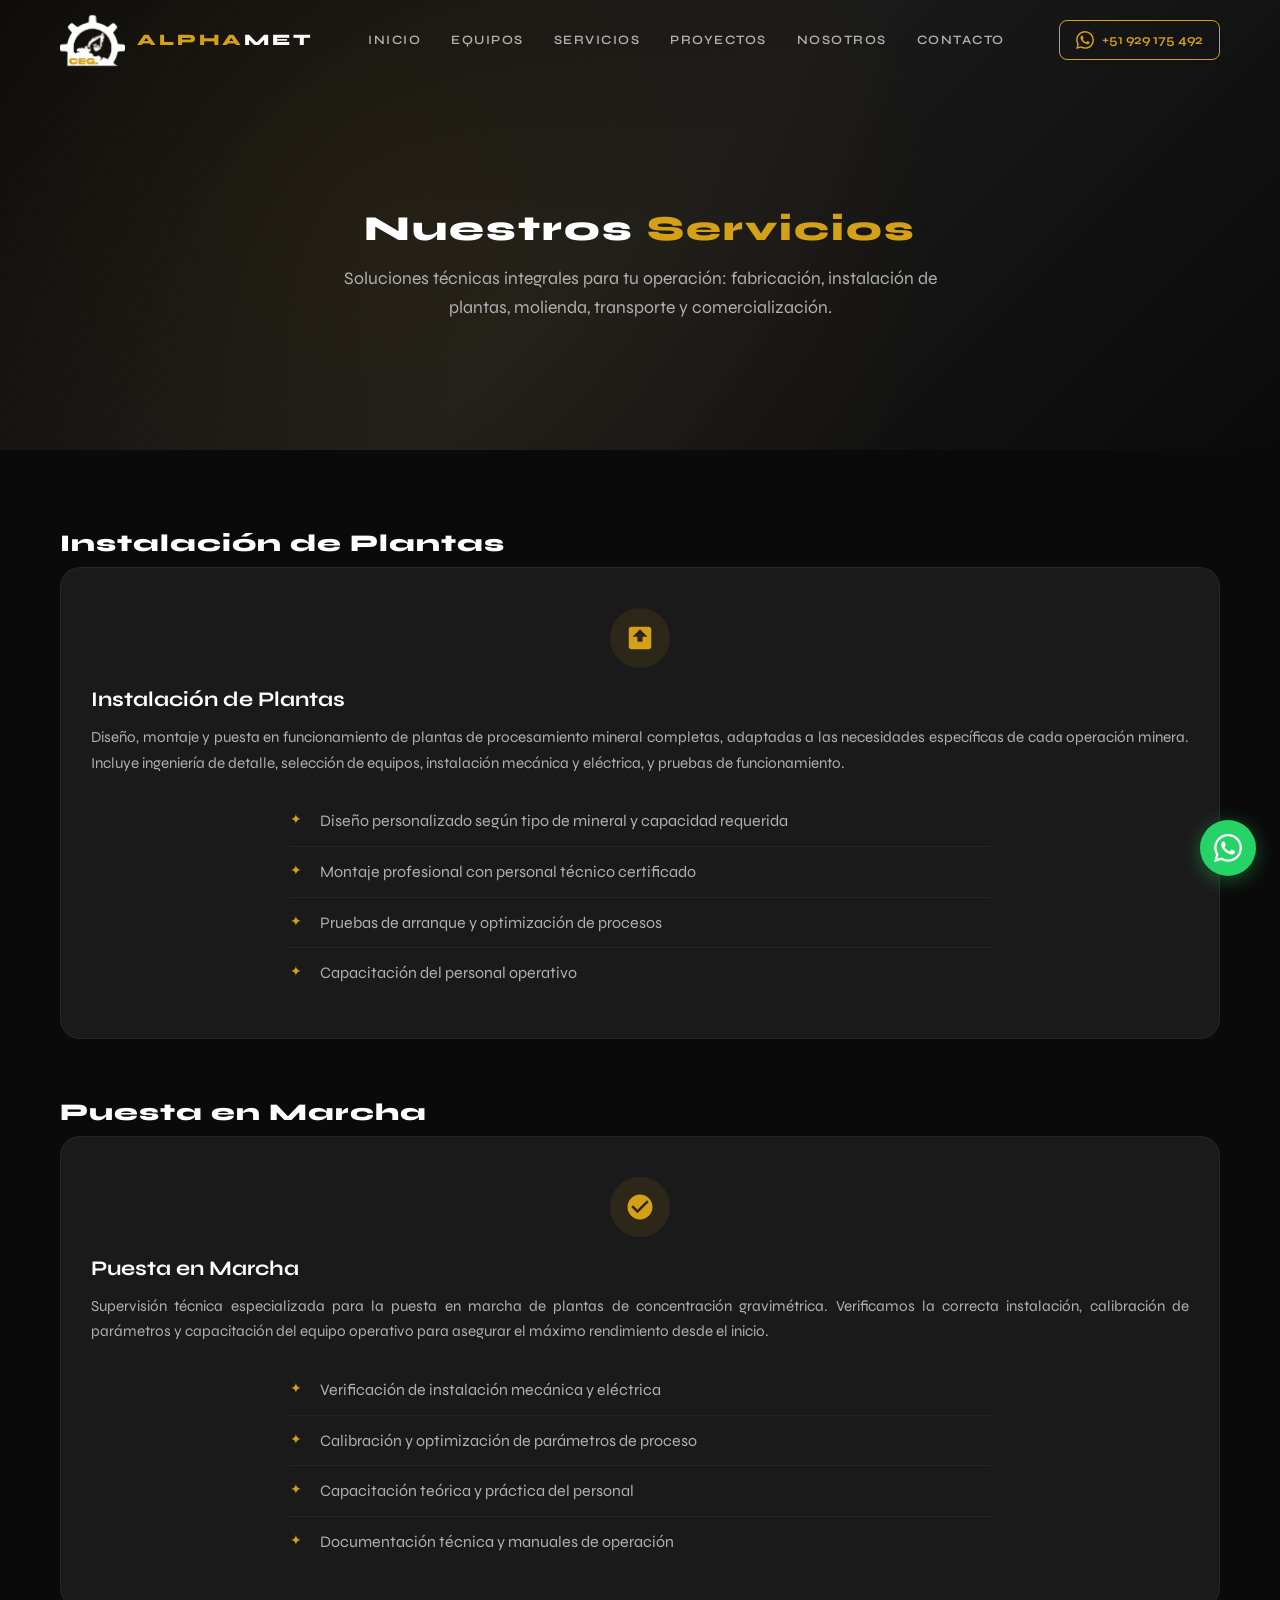
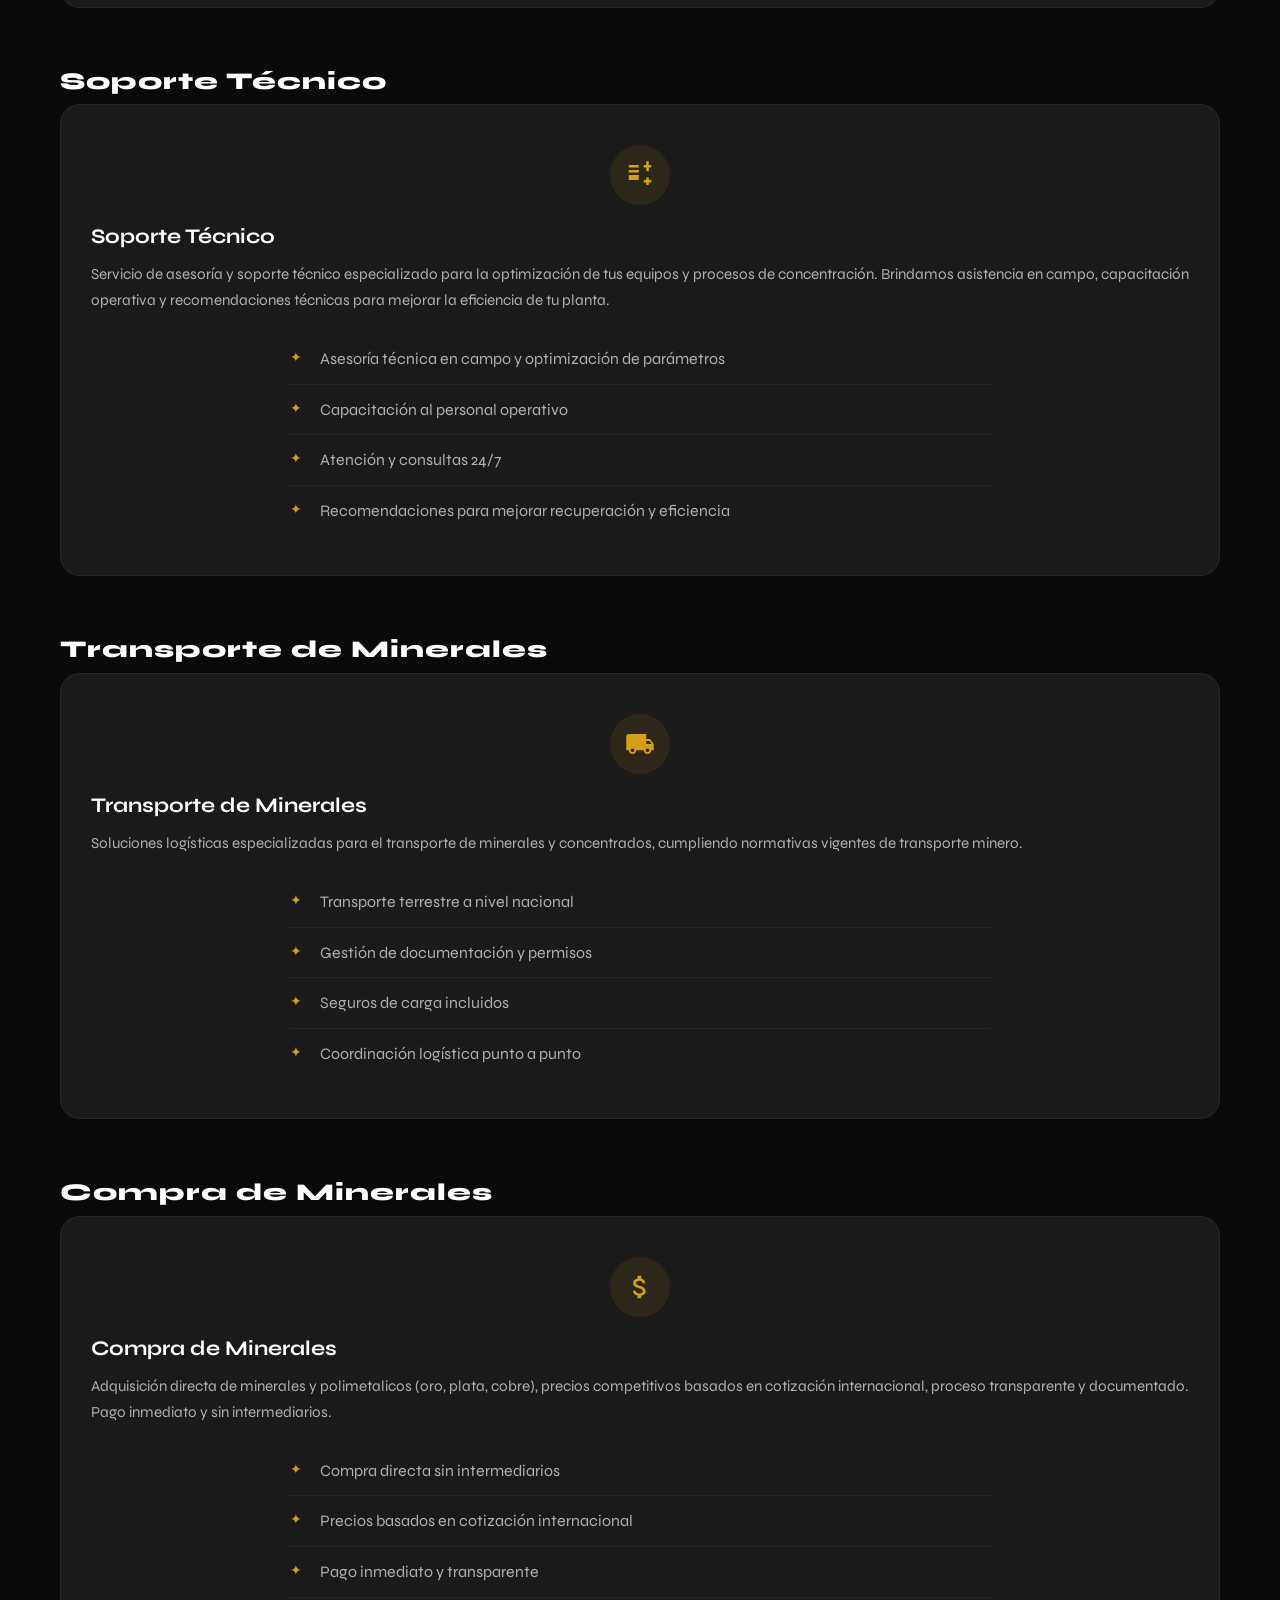
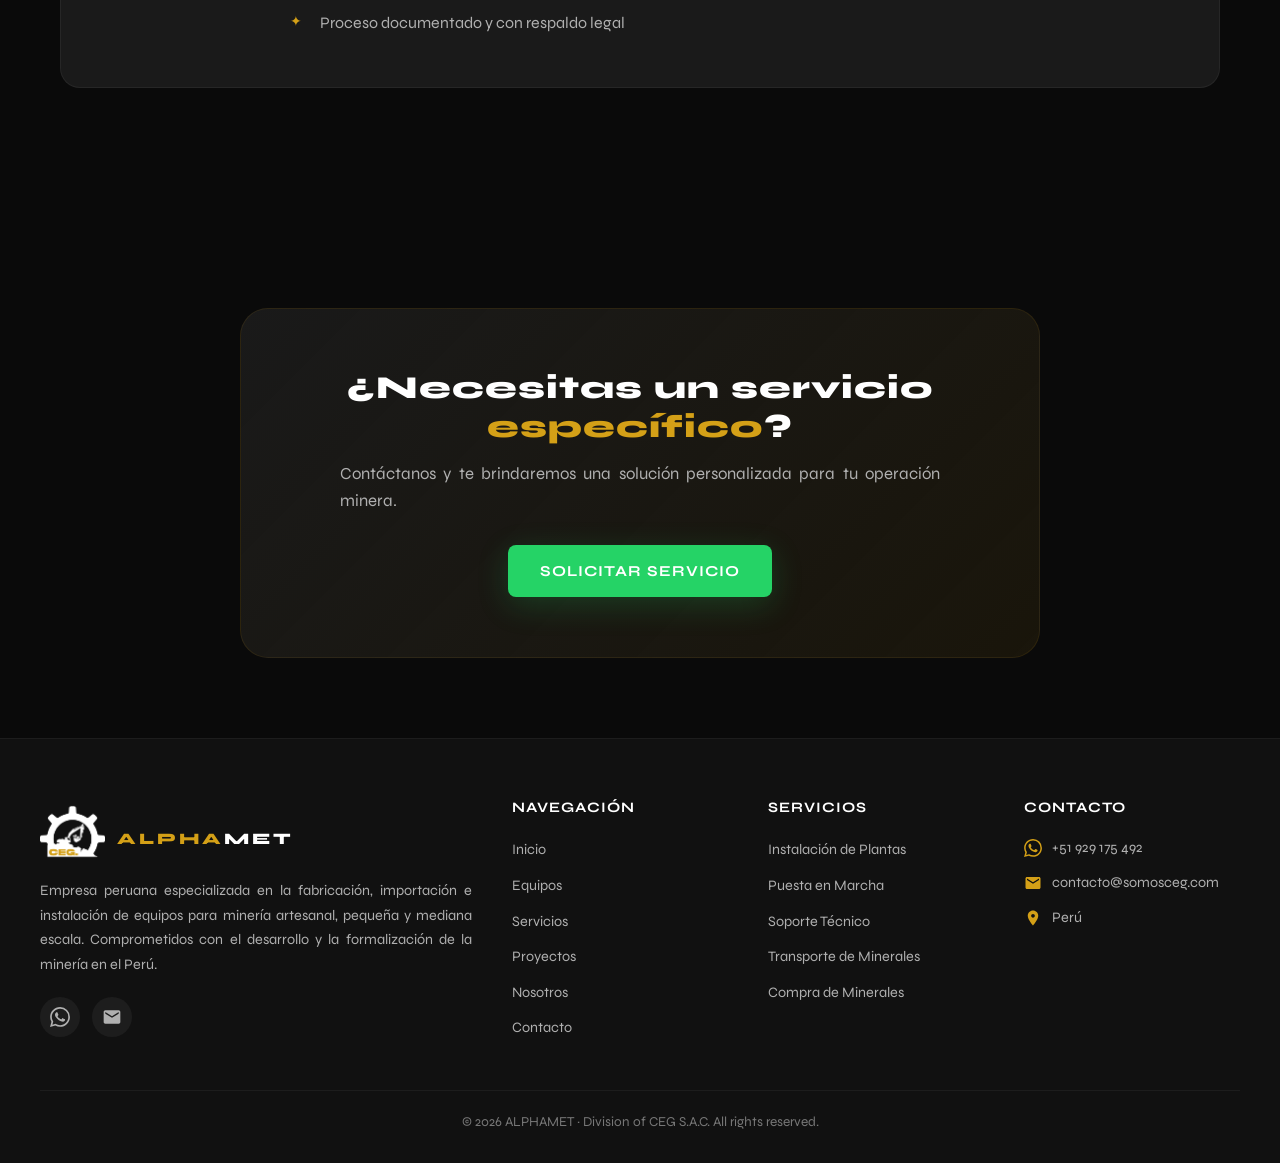
<file: servicios.html>
<!DOCTYPE html>
<html lang="es">
<head>
  <meta charset="UTF-8">
  <meta name="viewport" content="width=device-width, initial-scale=1.0">
  <title>Servicios - ALPHAMET | Instalación, Puesta en Marcha y Transporte</title>
  <meta name="description" content="Servicios técnicos integrales: instalación de plantas gravimétricas, puesta en marcha, soporte técnico, transporte de minerales y compra de minerales en Perú.">
  <meta name="keywords" content="instalacion plantas mineras, puesta en marcha planta gravimetrica, soporte tecnico mineria, transporte minerales Peru, compra concentrados">
  <meta name="robots" content="index, follow">
  <meta property="og:title" content="Servicios - ALPHAMET">
  <meta property="og:description" content="Soluciones técnicas integrales para la optimización de tu operación: instalación, puesta en marcha y soporte. Lunes a sábado 8am a 6pm.">
  <link rel="icon" type="image/png" href="assets/icons/favicon.png">
  <link rel="stylesheet" href="/css/styles.css">

  <!-- Meta Pixel Code -->
  <script>
  !function(f,b,e,v,n,t,s)
  {if(f.fbq)return;n=f.fbq=function(){n.callMethod?
  n.callMethod.apply(n,arguments):n.queue.push(arguments)};
  if(!f._fbq)f._fbq=n;n.push=n;n.loaded=!0;n.version='2.0';
  n.queue=[];t=b.createElement(e);t.async=!0;
  t.src=v;s=b.getElementsByTagName(e)[0];
  s.parentNode.insertBefore(t,s)}(window, document,'script',
  'https://connect.facebook.net/en_US/fbevents.js');
  fbq('init', '1701623387689000');
  fbq('track', 'PageView');
  </script>
  <noscript><img height="1" width="1" style="display:none"
  src="https://www.facebook.com/tr?id=1701623387689000&ev=PageView&noscript=1"
  /></noscript>
  <!-- End Meta Pixel Code -->
</head>
<body>

  <!-- HEADER -->
  <header class="header">
    <div class="header__container">
      <a href="/" class="header__logo"><img src="assets/icons/logo.png" alt="ALPHAMET" loading="lazy"><span class="header__logo-text"><span class="logo-alpha">ALPHA</span><span class="logo-met">MET</span></span></a>
      <nav class="header__nav">
        <a href="/">Inicio</a><a href="/equipos.html">Equipos</a><a href="/servicios.html">Servicios</a><a href="/proyectos.html">Proyectos</a><a href="/nosotros.html">Nosotros</a><a href="/contacto.html">Contacto</a>
        <div class="header__cta-mobile">
          <a href="https://wa.me/51929175492" target="_blank" rel="noopener" class="btn-whatsapp-nav">
            <svg viewBox="0 0 24 24"><path d="M17.472 14.382c-.297-.149-1.758-.867-2.03-.967-.273-.099-.471-.148-.67.15-.197.297-.767.966-.94 1.164-.173.199-.347.223-.644.075-.297-.15-1.255-.463-2.39-1.475-.883-.788-1.48-1.761-1.653-2.059-.173-.297-.018-.458.13-.606.134-.133.298-.347.446-.52.149-.174.198-.298.298-.497.099-.198.05-.371-.025-.52-.075-.149-.669-1.612-.916-2.207-.242-.579-.487-.5-.669-.51-.173-.008-.371-.01-.57-.01-.198 0-.52.074-.792.372-.272.297-1.04 1.016-1.04 2.479 0 1.462 1.065 2.875 1.213 3.074.149.198 2.096 3.2 5.077 4.487.709.306 1.262.489 1.694.625.712.227 1.36.195 1.871.118.571-.085 1.758-.719 2.006-1.413.248-.694.248-1.289.173-1.413-.074-.124-.272-.198-.57-.347m-5.421 7.403h-.004a9.87 9.87 0 01-5.031-1.378l-.361-.214-3.741.982.998-3.648-.235-.374a9.86 9.86 0 01-1.51-5.26c.001-5.45 4.436-9.884 9.888-9.884 2.64 0 5.122 1.03 6.988 2.898a9.825 9.825 0 012.893 6.994c-.003 5.45-4.437 9.884-9.885 9.884m8.413-18.297A11.815 11.815 0 0012.05 0C5.495 0 .16 5.335.157 11.892c0 2.096.547 4.142 1.588 5.945L.057 24l6.305-1.654a11.882 11.882 0 005.683 1.448h.005c6.554 0 11.89-5.335 11.893-11.893a11.821 11.821 0 00-3.48-8.413z"/></svg>
            +51 929 175 492
          </a>
        </div>
      </nav>
      <div class="header__cta">
        <a href="https://wa.me/51929175492" target="_blank" rel="noopener" class="btn-whatsapp-nav">
          <svg viewBox="0 0 24 24"><path d="M17.472 14.382c-.297-.149-1.758-.867-2.03-.967-.273-.099-.471-.148-.67.15-.197.297-.767.966-.94 1.164-.173.199-.347.223-.644.075-.297-.15-1.255-.463-2.39-1.475-.883-.788-1.48-1.761-1.653-2.059-.173-.297-.018-.458.13-.606.134-.133.298-.347.446-.52.149-.174.198-.298.298-.497.099-.198.05-.371-.025-.52-.075-.149-.669-1.612-.916-2.207-.242-.579-.487-.5-.669-.51-.173-.008-.371-.01-.57-.01-.198 0-.52.074-.792.372-.272.297-1.04 1.016-1.04 2.479 0 1.462 1.065 2.875 1.213 3.074.149.198 2.096 3.2 5.077 4.487.709.306 1.262.489 1.694.625.712.227 1.36.195 1.871.118.571-.085 1.758-.719 2.006-1.413.248-.694.248-1.289.173-1.413-.074-.124-.272-.198-.57-.347m-5.421 7.403h-.004a9.87 9.87 0 01-5.031-1.378l-.361-.214-3.741.982.998-3.648-.235-.374a9.86 9.86 0 01-1.51-5.26c.001-5.45 4.436-9.884 9.888-9.884 2.64 0 5.122 1.03 6.988 2.898a9.825 9.825 0 012.893 6.994c-.003 5.45-4.437 9.884-9.885 9.884m8.413-18.297A11.815 11.815 0 0012.05 0C5.495 0 .16 5.335.157 11.892c0 2.096.547 4.142 1.588 5.945L.057 24l6.305-1.654a11.882 11.882 0 005.683 1.448h.005c6.554 0 11.89-5.335 11.893-11.893a11.821 11.821 0 00-3.48-8.413z"/></svg>
          +51 929 175 492
        </a>
      </div>
      <button class="header__toggle" aria-label="Abrir menú"><span></span><span></span><span></span></button>
    </div>
  </header>

  <!-- PAGE HERO -->
  <section class="page-hero">
    <div class="page-hero__content">
      <h1 class="page-hero__title">Nuestros <span>Servicios</span></h1>
      <p class="page-hero__subtitle">Soluciones técnicas integrales para tu operación: fabricación, instalación de plantas, molienda, transporte y comercialización.</p>
    </div>
  </section>

  <!-- SERVICIOS -->
  <section class="section">
    <div class="container">

      <!-- Servicio 1: Instalación de Plantas -->
      <div class="category-section fade-in">
        <h2 class="category-section__title">Instalación de Plantas</h2>
        <div class="cards-grid">
          <div class="service-card" style="text-align:left;">
            <div class="service-card__icon">
              <svg viewBox="0 0 24 24"><path d="M19 3H5c-1.1 0-2 .9-2 2v14c0 1.1.9 2 2 2h14c1.1 0 2-.9 2-2V5c0-1.1-.9-2-2-2zm-1 8h-4v4h-4v-4H6l6-6 6 6z"/></svg>
            </div>
            <h3 class="service-card__title">Instalación de Plantas</h3>
            <p class="service-card__desc">Diseño, montaje y puesta en funcionamiento de plantas de procesamiento mineral completas, adaptadas a las necesidades específicas de cada operación minera. Incluye ingeniería de detalle, selección de equipos, instalación mecánica y eléctrica, y pruebas de funcionamiento.</p>
            <ul class="differentiators" style="margin-top:20px;">
              <li>Diseño personalizado según tipo de mineral y capacidad requerida</li>
              <li>Montaje profesional con personal técnico certificado</li>
              <li>Pruebas de arranque y optimización de procesos</li>
              <li>Capacitación del personal operativo</li>
            </ul>
          </div>
        </div>
      </div>

      <!-- Servicio 2: Puesta en Marcha -->
      <div class="category-section fade-in">
        <h2 class="category-section__title">Puesta en Marcha</h2>
        <div class="cards-grid">
          <div class="service-card" style="text-align:left;">
            <div class="service-card__icon">
              <svg viewBox="0 0 24 24"><path d="M12 2C6.48 2 2 6.48 2 12s4.48 10 10 10 10-4.48 10-10S17.52 2 12 2zm-2 15l-5-5 1.41-1.41L10 14.17l7.59-7.59L19 8l-9 9z"/></svg>
            </div>
            <h3 class="service-card__title">Puesta en Marcha</h3>
            <p class="service-card__desc">Supervisión técnica especializada para la puesta en marcha de plantas de concentración gravimétrica. Verificamos la correcta instalación, calibración de parámetros y capacitación del equipo operativo para asegurar el máximo rendimiento desde el inicio.</p>
            <ul class="differentiators" style="margin-top:20px;">
              <li>Verificación de instalación mecánica y eléctrica</li>
              <li>Calibración y optimización de parámetros de proceso</li>
              <li>Capacitación teórica y práctica del personal</li>
              <li>Documentación técnica y manuales de operación</li>
            </ul>
          </div>
        </div>
      </div>

      <!-- Servicio 3: Soporte Técnico -->
      <div class="category-section fade-in">
        <h2 class="category-section__title">Soporte Técnico</h2>
        <div class="cards-grid">
          <div class="service-card" style="text-align:left;">
            <div class="service-card__icon">
              <svg viewBox="0 0 24 24"><path d="M21 6h-2v3h-2V6h-2V4h2V1h2v3h2v2zm-10-2H3v2h8V4zm0 4H3v2h8V8zm0 4H3v2h8v-2zm10 4h-2v-2h-2v2h-2v2h2v2h2v-2h2v-2zM3 16h8v-2H3v2z"/></svg>
            </div>
            <h3 class="service-card__title">Soporte Técnico</h3>
            <p class="service-card__desc">Servicio de asesoría y soporte técnico especializado para la optimización de tus equipos y procesos de concentración. Brindamos asistencia en campo, capacitación operativa y recomendaciones técnicas para mejorar la eficiencia de tu planta.</p>
            <ul class="differentiators" style="margin-top:20px;">
              <li>Asesoría técnica en campo y optimización de parámetros</li>
              <li>Capacitación al personal operativo</li>
              <li>Atención y consultas 24/7</li>
              <li>Recomendaciones para mejorar recuperación y eficiencia</li>
            </ul>
          </div>
        </div>
      </div>

      <!-- Servicio 4: Transporte de Minerales -->
      <div class="category-section fade-in">
        <h2 class="category-section__title">Transporte de Minerales</h2>
        <div class="cards-grid">
          <div class="service-card" style="text-align:left;">
            <div class="service-card__icon">
              <svg viewBox="0 0 24 24"><path d="M20 8h-3V4H3c-1.1 0-2 .9-2 2v11h2c0 1.66 1.34 3 3 3s3-1.34 3-3h6c0 1.66 1.34 3 3 3s3-1.34 3-3h2v-5l-3-4zM6 18.5c-.83 0-1.5-.67-1.5-1.5s.67-1.5 1.5-1.5 1.5.67 1.5 1.5-.67 1.5-1.5 1.5zm13.5-9l1.96 2.5H17V9.5h2.5zm-1.5 9c-.83 0-1.5-.67-1.5-1.5s.67-1.5 1.5-1.5 1.5.67 1.5 1.5-.67 1.5-1.5 1.5z"/></svg>
            </div>
            <h3 class="service-card__title">Transporte de Minerales</h3>
            <p class="service-card__desc">Soluciones logísticas especializadas para el transporte de minerales y concentrados, cumpliendo normativas vigentes de transporte minero.</p>
            <ul class="differentiators" style="margin-top:20px;">
              <li>Transporte terrestre a nivel nacional</li>
              <li>Gestión de documentación y permisos</li>
              <li>Seguros de carga incluidos</li>
              <li>Coordinación logística punto a punto</li>
            </ul>
          </div>
        </div>
      </div>

      <!-- Servicio 5: Compra de Minerales -->
      <div class="category-section fade-in">
        <h2 class="category-section__title">Compra de Minerales</h2>
        <div class="cards-grid">
          <div class="service-card" style="text-align:left;">
            <div class="service-card__icon">
              <svg viewBox="0 0 24 24"><path d="M11.8 10.9c-2.27-.59-3-1.2-3-2.15 0-1.09 1.01-1.85 2.7-1.85 1.78 0 2.44.85 2.5 2.1h2.21c-.07-1.72-1.12-3.3-3.21-3.81V3h-3v2.16c-1.94.42-3.5 1.68-3.5 3.61 0 2.31 1.91 3.46 4.7 4.13 2.5.6 3 1.48 3 2.41 0 .69-.49 1.79-2.7 1.79-2.06 0-2.87-.92-2.98-2.1h-2.2c.12 2.19 1.76 3.42 3.68 3.83V21h3v-2.15c1.95-.37 3.5-1.5 3.5-3.55 0-2.84-2.43-3.81-4.7-4.4z"/></svg>
            </div>
            <h3 class="service-card__title">Compra de Minerales</h3>
            <p class="service-card__desc">Adquisición directa de minerales y polimetalicos (oro, plata, cobre), precios competitivos basados en cotización internacional, proceso transparente y documentado. Pago inmediato y sin intermediarios.</p>
            <ul class="differentiators" style="margin-top:20px;">
              <li>Compra directa sin intermediarios</li>
              <li>Precios basados en cotización internacional</li>
              <li>Pago inmediato y transparente</li>
              <li>Proceso documentado y con respaldo legal</li>
            </ul>
          </div>
        </div>
      </div>

    </div>
  </section>

  <!-- CTA -->
  <section class="section">
    <div class="cta-section fade-in">
      <h2 class="cta-section__title">¿Necesitas un servicio <span>específico</span>?</h2>
      <p class="cta-section__text">Contáctanos y te brindaremos una solución personalizada para tu operación minera.</p>
      <a href="https://wa.me/51929175492" target="_blank" rel="noopener" class="btn btn-whatsapp">Solicitar Servicio</a>
    </div>
  </section>

  <!-- FOOTER -->
  <footer class="footer">
    <div class="footer__grid">
      <div class="footer__brand">
        <a href="/" class="header__logo"><img src="/assets/icons/logo.png" alt="ALPHAMET" loading="lazy"><span class="header__logo-text"><span class="logo-alpha">ALPHA</span><span class="logo-met">MET</span></span></a>
        <p>Empresa peruana especializada en la fabricación, importación e instalación de equipos para minería artesanal, pequeña y mediana escala. Comprometidos con el desarrollo y la formalización de la minería en el Perú.</p>
        <div class="footer__social">
          <a href="https://wa.me/51929175492" target="_blank" rel="noopener" aria-label="WhatsApp"><svg viewBox="0 0 24 24"><path d="M17.472 14.382c-.297-.149-1.758-.867-2.03-.967-.273-.099-.471-.148-.67.15-.197.297-.767.966-.94 1.164-.173.199-.347.223-.644.075-.297-.15-1.255-.463-2.39-1.475-.883-.788-1.48-1.761-1.653-2.059-.173-.297-.018-.458.13-.606.134-.133.298-.347.446-.52.149-.174.198-.298.298-.497.099-.198.05-.371-.025-.52-.075-.149-.669-1.612-.916-2.207-.242-.579-.487-.5-.669-.51-.173-.008-.371-.01-.57-.01-.198 0-.52.074-.792.372-.272.297-1.04 1.016-1.04 2.479 0 1.462 1.065 2.875 1.213 3.074.149.198 2.096 3.2 5.077 4.487.709.306 1.262.489 1.694.625.712.227 1.36.195 1.871.118.571-.085 1.758-.719 2.006-1.413.248-.694.248-1.289.173-1.413-.074-.124-.272-.198-.57-.347m-5.421 7.403h-.004a9.87 9.87 0 01-5.031-1.378l-.361-.214-3.741.982.998-3.648-.235-.374a9.86 9.86 0 01-1.51-5.26c.001-5.45 4.436-9.884 9.888-9.884 2.64 0 5.122 1.03 6.988 2.898a9.825 9.825 0 012.893 6.994c-.003 5.45-4.437 9.884-9.885 9.884m8.413-18.297A11.815 11.815 0 0012.05 0C5.495 0 .16 5.335.157 11.892c0 2.096.547 4.142 1.588 5.945L.057 24l6.305-1.654a11.882 11.882 0 005.683 1.448h.005c6.554 0 11.89-5.335 11.893-11.893a11.821 11.821 0 00-3.48-8.413z"/></svg></a>
          <a href="mailto:contacto@somosceg.com" aria-label="Email"><svg viewBox="0 0 24 24"><path d="M20 4H4c-1.1 0-2 .9-2 2v12c0 1.1.9 2 2 2h16c1.1 0 2-.9 2-2V6c0-1.1-.9-2-2-2zm0 4l-8 5-8-5V6l8 5 8-5v2z"/></svg></a>
        </div>
      </div>
      <div>
        <h4 class="footer__title">Navegación</h4>
        <ul class="footer__links">
          <li><a href="/">Inicio</a></li><li><a href="/equipos.html">Equipos</a></li><li><a href="/servicios.html">Servicios</a></li><li><a href="/proyectos.html">Proyectos</a></li><li><a href="/nosotros.html">Nosotros</a></li><li><a href="/contacto.html">Contacto</a></li>
        </ul>
      </div>
      <div>
        <h4 class="footer__title">Servicios</h4>
        <ul class="footer__links">
          <li><a href="/servicios.html">Instalación de Plantas</a></li><li><a href="/servicios.html">Puesta en Marcha</a></li><li><a href="/servicios.html">Soporte Técnico</a></li><li><a href="/servicios.html">Transporte de Minerales</a></li><li><a href="/servicios.html">Compra de Minerales</a></li>
        </ul>
      </div>
      <div>
        <h4 class="footer__title">Contacto</h4>
        <ul class="footer__contact">
          <li><svg viewBox="0 0 24 24"><path d="M17.472 14.382c-.297-.149-1.758-.867-2.03-.967-.273-.099-.471-.148-.67.15-.197.297-.767.966-.94 1.164-.173.199-.347.223-.644.075-.297-.15-1.255-.463-2.39-1.475-.883-.788-1.48-1.761-1.653-2.059-.173-.297-.018-.458.13-.606.134-.133.298-.347.446-.52.149-.174.198-.298.298-.497.099-.198.05-.371-.025-.52-.075-.149-.669-1.612-.916-2.207-.242-.579-.487-.5-.669-.51-.173-.008-.371-.01-.57-.01-.198 0-.52.074-.792.372-.272.297-1.04 1.016-1.04 2.479 0 1.462 1.065 2.875 1.213 3.074.149.198 2.096 3.2 5.077 4.487.709.306 1.262.489 1.694.625.712.227 1.36.195 1.871.118.571-.085 1.758-.719 2.006-1.413.248-.694.248-1.289.173-1.413-.074-.124-.272-.198-.57-.347m-5.421 7.403h-.004a9.87 9.87 0 01-5.031-1.378l-.361-.214-3.741.982.998-3.648-.235-.374a9.86 9.86 0 01-1.51-5.26c.001-5.45 4.436-9.884 9.888-9.884 2.64 0 5.122 1.03 6.988 2.898a9.825 9.825 0 012.893 6.994c-.003 5.45-4.437 9.884-9.885 9.884m8.413-18.297A11.815 11.815 0 0012.05 0C5.495 0 .16 5.335.157 11.892c0 2.096.547 4.142 1.588 5.945L.057 24l6.305-1.654a11.882 11.882 0 005.683 1.448h.005c6.554 0 11.89-5.335 11.893-11.893a11.821 11.821 0 00-3.48-8.413z"/></svg><span>+51 929 175 492</span></li>
          <li><svg viewBox="0 0 24 24"><path d="M20 4H4c-1.1 0-2 .9-2 2v12c0 1.1.9 2 2 2h16c1.1 0 2-.9 2-2V6c0-1.1-.9-2-2-2zm0 4l-8 5-8-5V6l8 5 8-5v2z"/></svg><span id="email-footer-servicios"></span></li>
          <li><svg viewBox="0 0 24 24"><path d="M12 2C8.13 2 5 5.13 5 9c0 5.25 7 13 7 13s7-7.75 7-13c0-3.87-3.13-7-7-7zm0 9.5c-1.38 0-2.5-1.12-2.5-2.5s1.12-2.5 2.5-2.5 2.5 1.12 2.5 2.5-1.12 2.5-2.5 2.5z"/></svg><span>Perú</span></li>
        </ul>
      </div>
    </div>
    <div class="footer__bottom">
      <p>&copy; 2026 ALPHAMET · Division of CEG S.A.C. All rights reserved.</p>
    </div>
  </footer>

  <!-- WHATSAPP FLOAT -->
  <a href="https://wa.me/51929175492" target="_blank" rel="noopener" class="whatsapp-float" aria-label="WhatsApp">
    <svg viewBox="0 0 24 24"><path d="M17.472 14.382c-.297-.149-1.758-.867-2.03-.967-.273-.099-.471-.148-.67.15-.197.297-.767.966-.94 1.164-.173.199-.347.223-.644.075-.297-.15-1.255-.463-2.39-1.475-.883-.788-1.48-1.761-1.653-2.059-.173-.297-.018-.458.13-.606.134-.133.298-.347.446-.52.149-.174.198-.298.298-.497.099-.198.05-.371-.025-.52-.075-.149-.669-1.612-.916-2.207-.242-.579-.487-.5-.669-.51-.173-.008-.371-.01-.57-.01-.198 0-.52.074-.792.372-.272.297-1.04 1.016-1.04 2.479 0 1.462 1.065 2.875 1.213 3.074.149.198 2.096 3.2 5.077 4.487.709.306 1.262.489 1.694.625.712.227 1.36.195 1.871.118.571-.085 1.758-.719 2.006-1.413.248-.694.248-1.289.173-1.413-.074-.124-.272-.198-.57-.347m-5.421 7.403h-.004a9.87 9.87 0 01-5.031-1.378l-.361-.214-3.741.982.998-3.648-.235-.374a9.86 9.86 0 01-1.51-5.26c.001-5.45 4.436-9.884 9.888-9.884 2.64 0 5.122 1.03 6.988 2.898a9.825 9.825 0 012.893 6.994c-.003 5.45-4.437 9.884-9.885 9.884m8.413-18.297A11.815 11.815 0 0012.05 0C5.495 0 .16 5.335.157 11.892c0 2.096.547 4.142 1.588 5.945L.057 24l6.305-1.654a11.882 11.882 0 005.683 1.448h.005c6.554 0 11.89-5.335 11.893-11.893a11.821 11.821 0 00-3.48-8.413z"/></svg>
  </a>

  <script>
  document.getElementById('email-footer-servicios').innerHTML = 
  ['contacto','somosceg.com'].join('@');
  </script>
  <script src="/js/main.js"></script>
</body>
</html>
</file>
<file: css/styles.css>
/* ============================================================
   ALPHAMET - Estilos Principales
   Empresa de equipos y servicios para minería artesanal,
   pequeña y mediana escala en Perú.
   ============================================================ */

/* ============================================================
   FUENTES
   ============================================================ */
@import url('https://fonts.googleapis.com/css2?family=Syne:wght@400;600;700;800&family=JetBrains+Mono:wght@400;600&display=swap');

/* ============================================================
   VARIABLES CSS
   ============================================================ */
:root {
  /* Colores principales */
  --bg-primary: #0a0a0a;
  --bg-secondary: #111111;
  --bg-card: #1a1a1a;
  --bg-card-hover: #222222;
  --text-primary: #FFFFFF;
  --text-secondary: #B0B0B0;
  --text-muted: #777777;

  /* Acento */
  --accent: #D4A017;
  --accent-hover: #b8890f;
  --accent-rgb: 212, 160, 23;

  /* Sombras */
  --shadow-sm: 0 2px 8px rgba(0, 0, 0, 0.3);
  --shadow-md: 0 4px 16px rgba(0, 0, 0, 0.4);
  --shadow-lg: 0 8px 32px rgba(0, 0, 0, 0.5);
  --shadow-gold: 0 8px 32px rgba(212, 160, 23, 0.15);

  /* Bordes */
  --border-radius-sm: 8px;
  --border-radius-md: 12px;
  --border-radius-lg: 20px;
  --border-radius-xl: 28px;

  /* Transiciones */
  --transition-fast: 0.2s ease;
  --transition-base: 0.3s ease;
  --transition-slow: 0.5s ease;

  /* Layout */
  --container-max: 1200px;
  --header-height: 80px;
}

/* ============================================================
   RESET Y BASE
   ============================================================ */
*,
*::before,
*::after {
  margin: 0;
  padding: 0;
  box-sizing: border-box;
}

html {
  scroll-behavior: smooth;
  -webkit-font-smoothing: antialiased;
  -moz-osx-font-smoothing: grayscale;
}

body {
  font-family: 'Syne', sans-serif;
  background-color: var(--bg-primary);
  color: var(--text-primary);
  line-height: 1.6;
  overflow-x: hidden;
  min-height: 100vh;
}

img {
  max-width: 100%;
  height: auto;
  display: block;
  border-radius: var(--border-radius-md);
}

a {
  color: inherit;
  text-decoration: none;
  transition: color var(--transition-fast);
}

ul {
  list-style: none;
}

/* ============================================================
   TIPOGRAFÍA
   ============================================================ */
h1, h2, h3, h4, h5, h6 {
  font-family: 'Syne', sans-serif;
  font-weight: 700;
  line-height: 1.2;
}

p {
  font-family: 'Syne', sans-serif;
  color: var(--text-secondary);
}

span, div, section, header, footer, nav, button, a, li, input, textarea, select, label {
  font-family: 'Syne', sans-serif;
}

/* ============================================================
   LAYOUT
   ============================================================ */
.container {
  max-width: var(--container-max);
  margin: 0 auto;
  padding: 0 20px;
}

.section {
  padding: 80px 0;
}

.section__header {
  text-align: center;
  margin-bottom: 50px;
}

.section__title {
  font-size: 2rem;
  font-weight: 800;
  margin-bottom: 15px;
  letter-spacing: 1px;
}

.section__title span {
  color: var(--accent);
}

.section__divider {
  width: 60px;
  height: 3px;
  background: var(--accent);
  margin: 0 auto 20px;
  border-radius: 2px;
}

.section__subtitle {
  font-size: 1.1rem;
  color: var(--text-secondary);
  max-width: 600px;
  margin: 0 auto;
}

.text-center {
  text-align: center;
}

.mt-40 {
  margin-top: 40px;
}

/* ============================================================
   HEADER
   ============================================================ */
.header {
  position: fixed;
  top: 0;
  left: 0;
  width: 100%;
  z-index: 1000;
  background: transparent;
  transition: background var(--transition-base), box-shadow var(--transition-base);
  height: var(--header-height);
}

.header.scrolled {
  background: rgba(10, 10, 10, 0.95);
  backdrop-filter: blur(20px);
  -webkit-backdrop-filter: blur(20px);
  box-shadow: 0 2px 20px rgba(0, 0, 0, 0.5);
}

.header__container {
  max-width: var(--container-max);
  margin: 0 auto;
  padding: 0 20px;
  display: flex;
  align-items: center;
  justify-content: space-between;
  height: 100%;
}

.header__logo {
  display: flex;
  align-items: center;
  gap: 12px;
  text-decoration: none;
}

.header__logo img {
  height: 65px;
  width: auto;
  object-fit: contain;
  display: block;
  border-radius: 0 !important;
  clip-path: none !important;
  overflow: visible !important;
}

.header__logo-text {
  font-family: 'Syne', sans-serif;
  font-size: 1rem;
  font-weight: 800;
  letter-spacing: 3px;
  line-height: 1;
  display: flex;
  align-items: center;
}

.logo-alpha {
  color: #D4A017;
}

.logo-met {
  color: #FFFFFF;
}

.header__nav {
  display: flex;
  align-items: center;
  gap: 30px;
}

.header__nav a {
  font-family: 'Syne', sans-serif;
  font-size: 0.8rem;
  font-weight: 600;
  color: var(--text-secondary);
  text-transform: uppercase;
  letter-spacing: 1.5px;
  position: relative;
  padding: 5px 0;
  transition: color var(--transition-fast);
}

.header__nav a::after {
  content: '';
  position: absolute;
  bottom: 0;
  left: 0;
  width: 0;
  height: 2px;
  background: var(--accent);
  transition: width var(--transition-base);
}

.header__nav a:hover,
.header__nav a.active {
  color: var(--text-primary);
}

.header__nav a:hover::after,
.header__nav a.active::after {
  width: 100%;
}

.header__cta {
  display: flex;
  align-items: center;
}

.header__cta-mobile {
  display: none;
}

.btn-whatsapp-nav {
  display: inline-flex;
  align-items: center;
  gap: 8px;
  font-family: 'Syne', sans-serif;
  font-size: 0.85rem;
  font-weight: 600;
  color: var(--accent);
  padding: 8px 16px;
  border: 1px solid var(--accent);
  border-radius: var(--border-radius-sm);
  transition: all var(--transition-fast);
}

.btn-whatsapp-nav svg {
  width: 18px;
  height: 18px;
  fill: var(--accent);
  transition: fill var(--transition-fast);
}

.btn-whatsapp-nav:hover {
  background: var(--accent);
  color: #000;
}

.btn-whatsapp-nav:hover svg {
  fill: #000;
}

/* Menú hamburguesa */
.header__toggle {
  display: none;
  flex-direction: column;
  justify-content: center;
  align-items: center;
  width: 40px;
  height: 40px;
  background: none;
  border: none;
  cursor: pointer;
  padding: 8px;
  gap: 5px;
}

.header__toggle span {
  display: block;
  width: 24px;
  height: 2px;
  background: var(--text-primary);
  border-radius: 2px;
  transition: all var(--transition-base);
}

.header__toggle.active span:nth-child(1) {
  transform: rotate(45deg) translate(5px, 5px);
}

.header__toggle.active span:nth-child(2) {
  opacity: 0;
}

.header__toggle.active span:nth-child(3) {
  transform: rotate(-45deg) translate(5px, -5px);
}

/* ============================================================
   HERO
   ============================================================ */
.hero {
  position: relative;
  min-height: 100vh;
  display: flex;
  align-items: center;
  justify-content: center;
  overflow: hidden;
}

.hero__video {
  position: absolute;
  top: 0;
  left: 0;
  width: 100%;
  height: 100%;
  object-fit: cover;
  z-index: 0;
}

.hero__overlay {
  position: absolute;
  top: 0;
  left: 0;
  width: 100%;
  height: 100%;
  background: linear-gradient(
    135deg,
    rgba(0, 0, 0, 0.85) 0%,
    rgba(0, 0, 0, 0.6) 50%,
    rgba(0, 0, 0, 0.85) 100%
  );
  z-index: 1;
}

.hero__content {
  position: relative;
  z-index: 2;
  text-align: center;
  max-width: 900px;
  padding: 0 20px;
}

.hero__title {
  font-size: 2.5rem;
  font-weight: 800;
  margin-bottom: 20px;
  letter-spacing: 2px;
  line-height: 1.2;
}

.hero-text {
  display: inline-block;
  animation: fadeInUp 1s ease 0.5s both;
}

.hero-white {
  color: #FFFFFF;
}

.hero-gold {
  color: var(--accent);
}

.hero-underline {
  background: linear-gradient(180deg, transparent 60%, rgba(212, 160, 23, 0.3) 60%);
  padding: 0 4px;
  display: inline;
}

.hero__subtitle {
  font-size: 1rem;
  color: var(--text-secondary);
  margin-bottom: 15px;
  font-weight: 400;
}

.hero__slogan {
  font-size: 1rem;
  color: var(--accent);
  margin-bottom: 35px;
  letter-spacing: 2px;
  font-weight: 600;
}

.hero__buttons {
  display: flex;
  gap: 20px;
  justify-content: center;
  flex-wrap: wrap;
}

/* ============================================================
   PAGE HERO (Páginas internas)
   ============================================================ */
.page-hero {
  position: relative;
  min-height: 50vh;
  display: flex;
  align-items: center;
  justify-content: center;
  background: linear-gradient(135deg, #0a0a0a 0%, #1a1a1a 50%, #0a0a0a 100%);
  overflow: hidden;
}

.page-hero::before {
  content: '';
  position: absolute;
  top: 0;
  left: 0;
  width: 100%;
  height: 100%;
  background: radial-gradient(circle at 30% 50%, rgba(212, 160, 23, 0.08) 0%, transparent 60%);
  pointer-events: none;
}

.page-hero__content {
  position: relative;
  z-index: 1;
  text-align: center;
  padding: 0 20px;
  margin-top: var(--header-height);
}

.page-hero__title {
  font-size: 2.2rem;
  font-weight: 800;
  margin-bottom: 15px;
  letter-spacing: 2px;
}

.page-hero__title span {
  color: var(--accent);
}

.page-hero__subtitle {
  font-size: 1.1rem;
  color: var(--text-secondary);
  max-width: 600px;
  margin: 0 auto;
}

/* ============================================================
   BOTONES
   ============================================================ */
.btn {
  display: inline-flex;
  align-items: center;
  justify-content: center;
  gap: 10px;
  font-family: 'Syne', sans-serif;
  font-size: 0.95rem;
  font-weight: 700;
  padding: 14px 32px;
  border-radius: var(--border-radius-sm);
  border: none;
  cursor: pointer;
  transition: all var(--transition-base);
  text-transform: uppercase;
  letter-spacing: 1px;
}

.btn-primary {
  background: var(--accent);
  color: #000;
  box-shadow: var(--shadow-gold);
}

.btn-primary:hover {
  background: var(--accent-hover);
  transform: translateY(-2px);
  box-shadow: 0 12px 40px rgba(212, 160, 23, 0.25);
}

.btn-outline {
  background: transparent;
  color: var(--text-primary);
  border: 2px solid rgba(255, 255, 255, 0.3);
}

.btn-outline:hover {
  border-color: var(--accent);
  color: var(--accent);
  transform: translateY(-2px);
}

.btn-whatsapp {
  background: #25D366;
  color: #fff;
  box-shadow: 0 8px 32px rgba(37, 211, 102, 0.2);
}

.btn-whatsapp:hover {
  background: #1da851;
  transform: translateY(-2px);
  box-shadow: 0 12px 40px rgba(37, 211, 102, 0.3);
}

.btn-block {
  width: 100%;
}

/* ============================================================
   ESTADÍSTICAS
   ============================================================ */
.stats {
  padding: 60px 0;
}

.stats__grid {
  display: grid;
  grid-template-columns: repeat(4, 1fr);
  gap: 30px;
  max-width: var(--container-max);
  margin: 0 auto;
  padding: 0 20px;
}

.stats__item {
  text-align: center;
  padding: 30px 20px;
  background: var(--bg-card);
  border-radius: var(--border-radius-md);
  border: 1px solid rgba(255, 255, 255, 0.05);
  transition: all var(--transition-base);
}

.stats__item:hover {
  background: var(--bg-card-hover);
  border-color: rgba(212, 160, 23, 0.2);
  transform: translateY(-5px);
  box-shadow: var(--shadow-gold);
}

.stats__number {
  font-family: 'Syne', sans-serif;
  font-size: 2.2rem;
  font-weight: 800;
  color: var(--accent);
  margin-bottom: 8px;
}

.stats__label {
  font-family: 'Syne', sans-serif;
  font-size: 0.9rem;
  color: var(--text-secondary);
  text-transform: uppercase;
  letter-spacing: 1.5px;
}

/* ============================================================
   CARDS GENÉRICAS
   ============================================================ */
.cards-grid {
  display: grid;
  grid-template-columns: repeat(auto-fit, minmax(280px, 1fr));
  gap: 30px;
}

.card {
  background: var(--bg-card);
  border-radius: var(--border-radius-lg);
  padding: 40px 30px;
  text-align: center;
  border: 1px solid rgba(255, 255, 255, 0.05);
  transition: all var(--transition-base);
}

.card:hover {
  background: var(--bg-card-hover);
  transform: translateY(-5px);
  box-shadow: var(--shadow-gold);
  border-color: rgba(212, 160, 23, 0.15);
}

.card--highlight {
  border: 1px solid rgba(212, 160, 23, 0.2);
  background: linear-gradient(135deg, var(--bg-card) 0%, rgba(212, 160, 23, 0.05) 100%);
}

.card__icon {
  width: 60px;
  height: 60px;
  margin: 0 auto 20px;
  display: flex;
  align-items: center;
  justify-content: center;
  background: rgba(212, 160, 23, 0.1);
  border-radius: 50%;
}

.card__icon svg {
  width: 30px;
  height: 30px;
  fill: var(--accent);
}

.card__title {
  font-size: 1.3rem;
  font-weight: 700;
  margin-bottom: 12px;
  color: var(--text-primary);
}

.card__text {
  font-size: 0.95rem;
  color: var(--text-secondary);
  line-height: 1.7;
  text-align: justify;
}

/* ============================================================
   PRODUCT CARDS
   ============================================================ */
.product-card {
  background: var(--bg-card);
  border-radius: var(--border-radius-lg);
  overflow: hidden;
  border: 1px solid rgba(255, 255, 255, 0.05);
  transition: all var(--transition-base);
  display: flex;
  flex-direction: column;
  height: 100%;
}

.product-card:hover {
  transform: translateY(-5px);
  box-shadow: var(--shadow-gold);
  border-color: rgba(212, 160, 23, 0.15);
}

.product-card__image {
  width: 100%;
  aspect-ratio: 1 / 1;
  object-fit: cover;
  border-radius: 0;
}

.product-card__body {
  padding: 25px;
  display: flex;
  flex-direction: column;
  flex: 1;
}

.product-card__title {
  font-size: 1.2rem;
  font-weight: 700;
  margin-bottom: 10px;
  color: var(--text-primary);
}

.product-card__desc {
  font-size: 0.9rem;
  color: var(--text-secondary);
  margin-bottom: 15px;
  line-height: 1.6;
  text-align: justify;
}

.product-card__specs {
  display: flex;
  flex-wrap: wrap;
  gap: 8px;
  margin-bottom: 20px;
}

.product-card__spec {
  font-family: 'JetBrains Mono', monospace;
  font-size: 0.75rem;
  padding: 4px 10px;
  background: rgba(212, 160, 23, 0.1);
  color: var(--accent);
  border-radius: var(--border-radius-sm);
  border: 1px solid rgba(212, 160, 23, 0.15);
}

.button2 {
  display: inline-flex;
  align-items: center;
  gap: 10px;
  transition: all 0.2s ease-in;
  position: relative;
  overflow: hidden;
  z-index: 1;
  color: #090909;
  padding: 0.7em 1.7em;
  font-size: 18px;
  border-radius: 0.5em;
  background: #e8e8e8;
  border: 1px solid #e8e8e8;
  box-shadow: none;
  cursor: pointer;
}
.product-card__body > a {
  display: flex;
  justify-content: center;
  margin-top: auto;
}
.button2 > svg {
  height: 30px;
  width: 30px;
  flex-shrink: 0;
}
.button2:active {
  color: #666;
  box-shadow: none;
}
.button2:before {
  content: "";
  position: absolute;
  left: 50%;
  transform: translateX(-50%) scaleY(1) scaleX(1.25);
  top: 100%;
  width: 140%;
  height: 180%;
  background-color: rgba(0, 0, 0, 0.05);
  border-radius: 50%;
  display: block;
  transition: all 0.5s 0.1s cubic-bezier(0.55, 0, 0.1, 1);
  z-index: -1;
}
.button2:after {
  content: "";
  position: absolute;
  left: 55%;
  transform: translateX(-50%) scaleY(1) scaleX(1.45);
  top: 180%;
  width: 160%;
  height: 190%;
  background-color: #009087;
  border-radius: 50%;
  display: block;
  transition: all 0.5s 0.1s cubic-bezier(0.55, 0, 0.1, 1);
  z-index: -1;
}
.button2:hover { color: #ffffff; border: 1px solid #009087; }
.button2:hover:before {
  top: -35%;
  background-color: #009087;
  transform: translateX(-50%) scaleY(1.3) scaleX(0.8);
}
.button2:hover:after {
  top: -45%;
  background-color: #009087;
  transform: translateX(-50%) scaleY(1.3) scaleX(0.8);
}

/* ============================================================
   PRODUCT SLIDER
   ============================================================ */
.product-slider {
  position: relative;
  overflow: hidden;
  background: #000;
}

.product-slider__slides {
  position: relative;
  width: 100%;
  aspect-ratio: 1 / 1;
}

.product-slider__slide {
  position: absolute;
  top: 0;
  left: 0;
  width: 100%;
  height: 100%;
  opacity: 0;
  transition: opacity 0.5s ease;
  z-index: 1;
}

.product-slider__slide.active {
  opacity: 1;
  z-index: 2;
}

.product-slider__slide .product-card__image {
  width: 100%;
  height: 100%;
  object-fit: cover;
  display: block;
}

.product-slider__btn {
  position: absolute;
  top: 50%;
  transform: translateY(-50%);
  z-index: 10;
  background: rgba(0, 0, 0, 0.5);
  color: #fff;
  border: none;
  width: 36px;
  height: 36px;
  border-radius: 50%;
  font-size: 1rem;
  cursor: pointer;
  display: flex;
  align-items: center;
  justify-content: center;
  transition: all var(--transition-fast);
  opacity: 0;
}

.product-card:hover .product-slider__btn {
  opacity: 1;
}

.product-slider__btn:hover {
  background: rgba(212, 160, 23, 0.8);
}

.product-slider__prev {
  left: 10px;
}

.product-slider__next {
  right: 10px;
}

.product-slider__dots {
  position: absolute;
  bottom: 10px;
  left: 50%;
  transform: translateX(-50%);
  z-index: 10;
  display: flex;
  gap: 6px;
}

.product-slider__dot {
  width: 8px;
  height: 8px;
  border-radius: 50%;
  background: rgba(255, 255, 255, 0.4);
  cursor: pointer;
  transition: all var(--transition-fast);
}

.product-slider__dot.active {
  background: var(--accent);
  transform: scale(1.2);
}

.product-slider__dot:hover {
  background: rgba(255, 255, 255, 0.8);
}

/* ============================================================
   SERVICE CARDS
   ============================================================ */
.service-card {
  background: var(--bg-card);
  border-radius: var(--border-radius-lg);
  padding: 40px 30px;
  text-align: center;
  border: 1px solid rgba(255, 255, 255, 0.05);
  transition: all var(--transition-base);
}

.service-card:hover {
  background: var(--bg-card-hover);
  transform: translateY(-5px);
  box-shadow: var(--shadow-gold);
  border-color: rgba(212, 160, 23, 0.15);
}

.service-card__icon {
  width: 60px;
  height: 60px;
  margin: 0 auto 20px;
  display: flex;
  align-items: center;
  justify-content: center;
  background: rgba(212, 160, 23, 0.1);
  border-radius: 50%;
}

.service-card__icon svg {
  width: 30px;
  height: 30px;
  fill: var(--accent);
}

.service-card__title {
  font-size: 1.3rem;
  font-weight: 700;
  margin-bottom: 12px;
  color: var(--text-primary);
}

.service-card__desc {
  font-size: 0.95rem;
  color: var(--text-secondary);
  line-height: 1.7;
  text-align: justify;
}

/* ============================================================
   TEAM CARDS
   ============================================================ */
.team-card {
  background: var(--bg-card);
  border-radius: var(--border-radius-lg);
  overflow: hidden;
  text-align: center;
  border: 1px solid rgba(255, 255, 255, 0.05);
  transition: all var(--transition-base);
}

.team-card:hover {
  transform: translateY(-5px);
  box-shadow: var(--shadow-gold);
  border-color: rgba(212, 160, 23, 0.15);
}

.team-card__image {
  width: 100%;
  aspect-ratio: 1 / 1;
  object-fit: cover;
  border-radius: 0;
}

.team-card__name {
  font-size: 1.2rem;
  font-weight: 700;
  margin: 20px 0 5px;
  color: var(--text-primary);
  padding: 0 20px;
}

.team-card__role {
  font-family: 'JetBrains Mono', monospace;
  font-size: 0.8rem;
  color: var(--accent);
  margin-bottom: 10px;
  padding: 0 20px;
  letter-spacing: 1px;
}

.team-card__desc {
  font-size: 0.9rem;
  color: var(--text-secondary);
  padding: 0 20px 25px;
  line-height: 1.6;
  text-align: justify;
}

/* ============================================================
   PROJECT CARDS
   ============================================================ */
.project-card {
  background: var(--bg-card);
  border-radius: var(--border-radius-lg);
  overflow: hidden;
  border: 1px solid rgba(255, 255, 255, 0.05);
  transition: all var(--transition-base);
}

.project-card:hover {
  transform: translateY(-5px);
  box-shadow: var(--shadow-gold);
  border-color: rgba(212, 160, 23, 0.15);
}

.project-card__image {
  width: 100%;
  height: 220px;
  object-fit: cover;
  border-radius: 0;
}

.project-card__body {
  padding: 25px;
}

.project-card__badge {
  display: inline-block;
  font-family: 'JetBrains Mono', monospace;
  font-size: 0.7rem;
  font-weight: 600;
  padding: 4px 10px;
  border-radius: var(--border-radius-sm);
  margin-right: 6px;
  margin-bottom: 8px;
  text-transform: uppercase;
  letter-spacing: 1px;
}

.project-card__badge:first-of-type {
  background: rgba(212, 160, 23, 0.15);
  color: var(--accent);
  border: 1px solid rgba(212, 160, 23, 0.2);
}

.project-card__badge.completed {
  background: rgba(37, 211, 102, 0.15);
  color: #25D366;
  border: 1px solid rgba(37, 211, 102, 0.2);
}

.project-card__title {
  font-size: 1.2rem;
  font-weight: 700;
  margin: 10px 0 8px;
  color: var(--text-primary);
}

.project-card__location {
  font-family: 'JetBrains Mono', monospace;
  font-size: 0.8rem;
  color: var(--accent);
  margin-bottom: 10px;
}

.project-card__desc {
  font-size: 0.9rem;
  color: var(--text-secondary);
  line-height: 1.6;
  text-align: justify;
}

/* ============================================================
   PROJECT SLIDER
   ============================================================ */
.project-slider {
  position: relative;
  width: 100%;
  aspect-ratio: 1 / 1;
  overflow: hidden;
  background: var(--bg-card);
}

.project-slider__slides {
  position: relative;
  width: 100%;
  height: 100%;
}

.project-slider__slide {
  position: absolute;
  top: 0;
  left: 0;
  width: 100%;
  height: 100%;
  opacity: 0;
  visibility: hidden;
  transition: opacity 0.5s ease, visibility 0.5s ease;
}

.project-slider__slide.active {
  opacity: 1;
  visibility: visible;
  position: relative;
}

.project-slider__media {
  width: 100%;
  height: 100%;
  object-fit: cover;
  display: block;
  border-radius: 0;
}

.project-slider__btn {
  position: absolute;
  top: 50%;
  transform: translateY(-50%);
  z-index: 10;
  background: rgba(0, 0, 0, 0.5);
  color: #fff;
  border: none;
  width: 36px;
  height: 36px;
  border-radius: 50%;
  cursor: pointer;
  font-size: 1rem;
  display: flex;
  align-items: center;
  justify-content: center;
  transition: background var(--transition-fast);
  opacity: 0;
  transition: opacity 0.3s ease, background var(--transition-fast);
}

.project-slider:hover .project-slider__btn {
  opacity: 1;
}

.project-slider__btn:hover {
  background: rgba(212, 160, 23, 0.8);
}

.project-slider__prev {
  left: 10px;
}

.project-slider__next {
  right: 10px;
}

.project-slider__dots {
  position: absolute;
  bottom: 10px;
  left: 50%;
  transform: translateX(-50%);
  display: flex;
  gap: 6px;
  z-index: 10;
}

.project-slider__dot {
  width: 10px;
  height: 10px;
  border-radius: 50%;
  background: rgba(255, 255, 255, 0.4);
  cursor: pointer;
  transition: background var(--transition-fast);
  border: 1px solid rgba(0, 0, 0, 0.2);
}

.project-slider__dot.active {
  background: var(--accent);
  border-color: var(--accent);
}

.project-slider__dot:hover {
  background: rgba(255, 255, 255, 0.7);
}

/* Ajustar project-card para que funcione con slider */
.project-card .project-slider {
  border-radius: 0;
}

.project-card .project-slider__media {
  border-radius: 0;
}

/* ============================================================
   CATEGORY SECTION
   ============================================================ */
.category-section {
  margin-bottom: 60px;
}

.category-section__title {
  font-size: 1.5rem;
  font-weight: 800;
  color: var(--text-primary);
  margin-bottom: 8px;
  letter-spacing: 1px;
}

.category-section__subtitle {
  font-size: 1rem;
  color: var(--text-secondary);
  margin-bottom: 30px;
}

/* ============================================================
   ABOUT INTRO
   ============================================================ */
.about-intro {
  text-align: center;
  max-width: 800px;
  margin: 0 auto;
}

.about-intro__text {
  font-size: 1.05rem;
  color: var(--text-secondary);
  line-height: 1.8;
  margin-bottom: 20px;
  text-align: justify;
}

/* ============================================================
   DIFFERENTIATORS
   ============================================================ */
.differentiators {
  max-width: 700px;
  margin: 0 auto;
}

.differentiators ul {
  list-style: none;
}

.differentiators li {
  font-family: 'Syne', sans-serif;
  font-size: 1rem;
  color: var(--text-secondary);
  padding: 12px 0;
  padding-left: 30px;
  position: relative;
  border-bottom: 1px solid rgba(255, 255, 255, 0.05);
  text-align: justify;
}

.differentiators li::before {
  content: '✦';
  position: absolute;
  left: 0;
  color: var(--accent);
  font-size: 0.9rem;
}

.differentiators li:last-child {
  border-bottom: none;
}

.differentiators li strong {
  color: var(--text-primary);
}

/* ============================================================
   CTA SECTION
   ============================================================ */
.cta-section {
  text-align: center;
  padding: 60px 40px;
  background: linear-gradient(135deg, var(--bg-card) 0%, rgba(212, 160, 23, 0.08) 100%);
  border-radius: var(--border-radius-xl);
  border: 1px solid rgba(212, 160, 23, 0.1);
  max-width: 800px;
  margin: 0 auto;
}

.cta-section__title {
  font-size: 2rem;
  font-weight: 800;
  margin-bottom: 15px;
  letter-spacing: 1px;
}

.cta-section__title span {
  color: var(--accent);
}

.cta-section__text {
  font-size: 1.05rem;
  color: var(--text-secondary);
  margin-bottom: 30px;
  max-width: 600px;
  margin-left: auto;
  margin-right: auto;
  text-align: justify;
}

/* ============================================================
   CONTACT GRID
   ============================================================ */
.contact-grid {
  display: grid;
  grid-template-columns: 1fr 1fr;
  gap: 50px;
  align-items: start;
}

.contact-form__title {
  font-size: 1.5rem;
  font-weight: 700;
  margin-bottom: 25px;
  color: var(--text-primary);
}

.form-group {
  margin-bottom: 20px;
}

.form-group label {
  display: block;
  font-family: 'Syne', sans-serif;
  font-size: 0.85rem;
  font-weight: 600;
  color: var(--text-secondary);
  margin-bottom: 6px;
  letter-spacing: 0.5px;
}

.form-group input,
.form-group select,
.form-group textarea {
  width: 100%;
  font-family: 'Syne', sans-serif;
  font-size: 0.95rem;
  padding: 12px 16px;
  background: var(--bg-card);
  border: 1px solid rgba(255, 255, 255, 0.1);
  border-radius: var(--border-radius-sm);
  color: var(--text-primary);
  transition: border-color var(--transition-fast);
  outline: none;
}

.form-group input:focus,
.form-group select:focus,
.form-group textarea:focus {
  border-color: var(--accent);
}

.form-group input::placeholder,
.form-group textarea::placeholder {
  color: var(--text-muted);
}

.form-group select {
  cursor: pointer;
  appearance: none;
  -webkit-appearance: none;
  background-image: url("data:image/svg+xml,%3Csvg xmlns='http://www.w3.org/2000/svg' width='12' height='12' viewBox='0 0 24 24' fill='%23B0B0B0'%3E%3Cpath d='M7 10l5 5 5-5z'/%3E%3C/svg%3E");
  background-repeat: no-repeat;
  background-position: right 12px center;
}

.form-group textarea {
  resize: vertical;
  min-height: 120px;
}

/* Contact Info */
.contact-info__item {
  display: flex;
  gap: 15px;
  margin-bottom: 25px;
  align-items: flex-start;
}

.contact-info__icon {
  width: 44px;
  height: 44px;
  flex-shrink: 0;
  display: flex;
  align-items: center;
  justify-content: center;
  background: rgba(212, 160, 23, 0.1);
  border-radius: 50%;
}

.contact-info__icon svg {
  width: 20px;
  height: 20px;
  fill: var(--accent);
}

.contact-info__item h4 {
  font-size: 0.9rem;
  font-weight: 700;
  color: var(--text-primary);
  margin-bottom: 4px;
}

.contact-info__item a,
.contact-info__item p {
  font-size: 0.9rem;
  color: var(--text-secondary);
}

.contact-info__item a:hover {
  color: var(--accent);
}

/* Contact Map */
.contact-map {
  margin-top: 30px;
}

.contact-map__placeholder {
  display: flex;
  flex-direction: column;
  align-items: center;
  justify-content: center;
  padding: 40px;
  background: var(--bg-card);
  border-radius: var(--border-radius-md);
  border: 2px dashed rgba(255, 255, 255, 0.1);
  text-align: center;
}

.contact-map__placeholder svg {
  width: 48px;
  height: 48px;
  fill: var(--text-muted);
  margin-bottom: 15px;
}

.contact-map__placeholder p {
  font-size: 1rem;
  color: var(--text-secondary);
  margin-bottom: 5px;
}

.contact-map__placeholder span {
  font-family: 'JetBrains Mono', monospace;
  font-size: 0.75rem;
  color: var(--text-muted);
}

/* ============================================================
   FOOTER
   ============================================================ */
.footer {
  background: var(--bg-secondary);
  border-top: 1px solid rgba(255, 255, 255, 0.05);
  padding: 60px 20px 30px;
}

.footer__grid {
  max-width: var(--container-max);
  margin: 0 auto;
  display: grid;
  grid-template-columns: 2fr 1fr 1fr 1fr;
  gap: 40px;
}

.footer__brand img {
  height: 65px;
  width: auto;
  margin-bottom: 15px;
  border-radius: 0 !important;
  clip-path: none !important;
  overflow: visible !important;
}

.footer__brand p {
  font-size: 0.9rem;
  color: var(--text-secondary);
  line-height: 1.7;
  margin-bottom: 20px;
  text-align: justify;
}

.footer__social {
  display: flex;
  gap: 12px;
}

.footer__social a {
  display: flex;
  align-items: center;
  justify-content: center;
  width: 40px;
  height: 40px;
  background: rgba(255, 255, 255, 0.05);
  border-radius: 50%;
  transition: all var(--transition-fast);
}

.footer__social a svg {
  width: 20px;
  height: 20px;
  fill: var(--text-secondary);
  transition: fill var(--transition-fast);
}

.footer__social a:hover {
  background: var(--accent);
}

.footer__social a:hover svg {
  fill: #000;
}

.footer__title {
  font-size: 0.9rem;
  font-weight: 700;
  color: var(--text-primary);
  margin-bottom: 20px;
  letter-spacing: 1px;
  text-transform: uppercase;
}

.footer__links li {
  margin-bottom: 10px;
}

.footer__links a {
  font-family: 'Syne', sans-serif;
  font-size: 0.9rem;
  color: var(--text-secondary);
  transition: color var(--transition-fast);
}

.footer__links a:hover {
  color: var(--accent);
}

.footer__contact li {
  display: flex;
  align-items: center;
  gap: 10px;
  margin-bottom: 12px;
}

.footer__contact li svg {
  width: 18px;
  height: 18px;
  fill: var(--accent);
  flex-shrink: 0;
}

.footer__contact li span {
  font-family: 'Syne', sans-serif;
  font-size: 0.9rem;
  color: var(--text-secondary);
}

.footer__bottom {
  max-width: var(--container-max);
  margin: 40px auto 0;
  padding-top: 20px;
  border-top: 1px solid rgba(255, 255, 255, 0.05);
  text-align: center;
}

.footer__bottom p {
  font-size: 0.85rem;
  color: var(--text-muted);
}

/* ============================================================
   WHATSAPP FLOAT
   ============================================================ */
.whatsapp-float {
  position: fixed;
  bottom: 24px;
  right: 24px;
  width: 56px;
  height: 56px;
  background: #25D366;
  border-radius: 50%;
  display: flex;
  align-items: center;
  justify-content: center;
  box-shadow: 0 4px 20px rgba(37, 211, 102, 0.4);
  z-index: 999;
  transition: all var(--transition-base);
  animation: whatsappPulse 2s infinite;
}

.whatsapp-float svg {
  width: 28px;
  height: 28px;
  fill: #fff;
}

.whatsapp-float:hover {
  transform: scale(1.1);
  box-shadow: 0 6px 30px rgba(37, 211, 102, 0.6);
}

@keyframes whatsappPulse {
  0% { box-shadow: 0 4px 20px rgba(37, 211, 102, 0.4); }
  50% { box-shadow: 0 4px 30px rgba(37, 211, 102, 0.7); }
  100% { box-shadow: 0 4px 20px rgba(37, 211, 102, 0.4); }
}

/* ============================================================
   ANIMACIONES
   ============================================================ */
@keyframes fadeInUp {
  from {
    opacity: 0;
    transform: translateY(30px);
  }
  to {
    opacity: 1;
    transform: translateY(0);
  }
}

.fade-in {
  opacity: 0;
  transform: translateY(30px);
  transition: opacity 0.6s ease, transform 0.6s ease;
}

.fade-in.visible {
  opacity: 1;
  transform: translateY(0);
}

.fade-in-left {
  opacity: 0;
  transform: translateX(-30px);
  transition: opacity 0.6s ease, transform 0.6s ease;
}

.fade-in-left.visible {
  opacity: 1;
  transform: translateX(0);
}

.fade-in-right {
  opacity: 0;
  transform: translateX(30px);
  transition: opacity 0.6s ease, transform 0.6s ease;
}

.fade-in-right.visible {
  opacity: 1;
  transform: translateX(0);
}

/* ============================================================
   FORM ALERT
   ============================================================ */
.form-alert {
  padding: 16px 20px;
  border-radius: 20px;
  margin-bottom: 20px;
  font-size: 0.95rem;
  font-weight: 500;
  text-align: center;
  animation: alertFadeIn 0.3s ease;
}

@keyframes alertFadeIn {
  from { opacity: 0; transform: translateY(-10px); }
  to { opacity: 1; transform: translateY(0); }
}

/* ============================================================
   RESPONSIVE - TABLET
   ============================================================ */
@media (max-width: 1024px) {
  .stats__grid {
    grid-template-columns: repeat(2, 1fr);
  }

  .footer__grid {
    grid-template-columns: 1fr 1fr;
  }

  .contact-grid {
    grid-template-columns: 1fr;
    gap: 40px;
  }
}

/* ============================================================
   RESPONSIVE - MÓVIL
   ============================================================ */
@media (max-width: 768px) {
  .header__nav {
    position: fixed;
    top: 0;
    right: -100%;
    width: 280px;
    height: 100vh;
    background: rgba(10, 10, 10, 0.98);
    backdrop-filter: blur(20px);
    -webkit-backdrop-filter: blur(20px);
    flex-direction: column;
    justify-content: center;
    gap: 20px;
    padding: 40px;
    transition: right var(--transition-base);
    z-index: 999;
  }

  .header__nav.open {
    right: 0;
  }

  .header__nav a {
    font-size: 1.1rem;
  }

  .header__cta {
    display: none;
  }

  .header__cta-mobile {
    display: block;
    margin-top: 20px;
  }

  .header__toggle {
    display: flex;
    z-index: 1000;
  }

  .hero__title {
    font-size: 2.2rem;
  }

  .hero__subtitle {
    font-size: 1rem;
  }

  .page-hero__title {
    font-size: 2rem;
  }

  .section__title {
    font-size: 1.8rem;
  }

  .section {
    padding: 50px 0;
  }

  .stats__grid {
    grid-template-columns: repeat(2, 1fr);
    gap: 15px;
  }

  .stats__number {
    font-size: 1.8rem;
  }

  .cards-grid {
    grid-template-columns: 1fr;
  }

  .footer__grid {
    grid-template-columns: 1fr;
    gap: 30px;
  }

  .cta-section {
    padding: 40px 20px;
  }

  .cta-section__title {
    font-size: 1.5rem;
  }

  .contact-grid {
    grid-template-columns: 1fr;
  }

  .btn {
    padding: 12px 24px;
    font-size: 0.85rem;
  }
}

/* ============================================================
   RESPONSIVE - MÓVIL PEQUEÑO
   ============================================================ */
@media (max-width: 480px) {
  .hero__title {
    font-size: 1.8rem;
  }

  .page-hero__title {
    font-size: 1.6rem;
  }

  .section__title {
    font-size: 1.5rem;
  }

  .stats__grid {
    grid-template-columns: 1fr 1fr;
    gap: 10px;
  }

  .stats__item {
    padding: 20px 15px;
  }

  .stats__number {
    font-size: 1.5rem;
  }

  .header__logo img {
    height: 50px;
  }

  .header__logo-text {
    font-size: 1.2rem;
    letter-spacing: 2px;
  }

  .footer__brand img {
    height: 50px;
  }
}

/* ============================================================
   SELECTION
   ============================================================ */
::selection {
  background: var(--accent);
  color: #000;
}

/* ============================================================
   SCROLLBAR
   ============================================================ */
::-webkit-scrollbar {
  width: 8px;
}

::-webkit-scrollbar-track {
  background: var(--bg-primary);
}

::-webkit-scrollbar-thumb {
  background: var(--bg-card-hover);
  border-radius: 4px;
}

::-webkit-scrollbar-thumb:hover {
  background: var(--accent);
}
</file>
